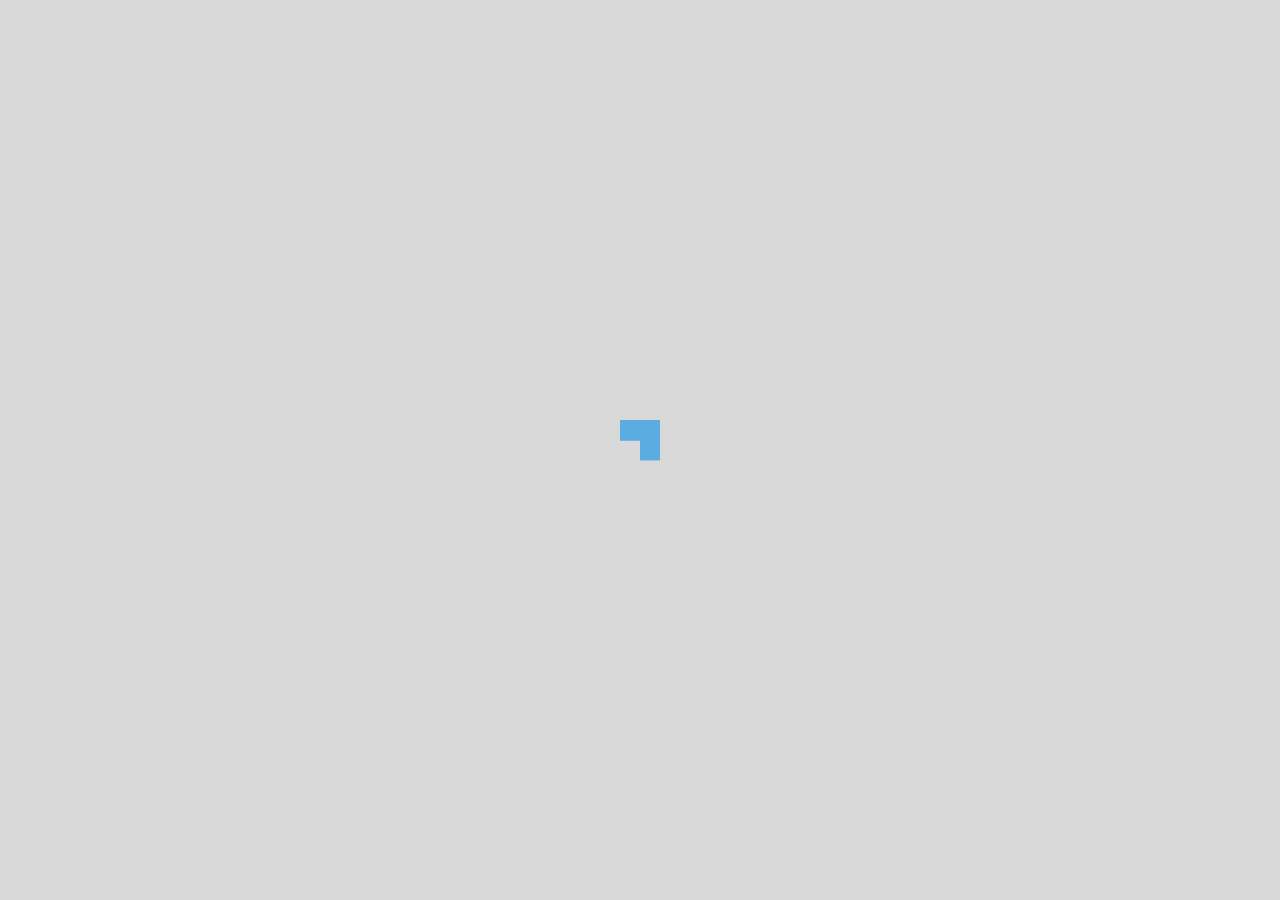
<file: index.html>
<!DOCTYPE html>
<html lang="en">
  <head>
    <meta charset="UTF-8">
    <meta name="viewport" content="width=device-width, initial-scale=1.0">
    <title>FPS5 Multiplayer Shooter</title>
    <style>
      @font-face {
        font-family: "Aperture";
        src: url(/fonts/Aperture.ttf);
      }
      @keyframes active-animation {
        50% {
          box-shadow: inset 0 0 40px rgba(255, 255, 255, 0.4);
        }
      }
      @keyframes flicker {
        0% {
          opacity: 1;
        }
        10% {
          opacity: 0;
        }
        15% {
          opacity: 1;
        }
        40% {
          opacity: 0;
        }
        45% {
          opacity: 1;
        }
      }
      @keyframes reward {
        0% {
          color: #2fd600;
        }
        100% {
          color: #2b78aa;
        }
      }
      html, body {
        margin: 0 !important;
        font-family: Arial, Helvetica, sans-serif;
        overflow: hidden !important;
      }
      .wrapper {
        position: absolute;
        width: 100%;
        height: 100%;
        margin: 0;
        background: #cdd3d8;
        border: 20px solid #d9d9d9;
        box-sizing: border-box;
        background-image: url(/images/menu/splatter.png);
        background-repeat: no-repeat;
        background-position: center;
        background-size: 70%;
      }
      body.auto-resize {
        background: #d9d9d9;
      }
      body.auto-resize > .wrapper {
        position: fixed;
        width: 1280px;
        height: 720px;
        left: 50%;
        top: 50%;
        margin-left: -640px;
        margin-top: -360px;
      }
      .header {
        position: relative;
        width: 500px;
        left: 50%;
        margin-left: -250px;
        margin-top: 50px;
      }
      .subheader {
        font-family: "Aperture", monospace, Arial;
        font-size: 30px;
        color: #5aace1;
        text-align: center;
        margin: 0;
        margin-top: 10px;
        text-shadow: 0 2px 3px rgba(0, 0, 0, 0.2);
      }
      .buttons-wrapper {
        position: absolute;
        width: 180px;
        left: 50%;
        margin-left: -90px;
        bottom: 50px;
      }
      .buttons-wrapper button.button {
        position: relative;
        width: 100%;
        background: #cdd3d8;
        padding: 6px;
        font-size: 16px;
        border: 2px solid #ddd;
        box-shadow: 0 2px 20px rgba(255, 255, 255, .2);
        box-sizing: border-box;
        color: #5aace1;
        margin-top: 20px;
      }
      .buttons-wrapper button.button::after {
        content: "";
        position: absolute;
        width: 100%;
        height: 12px;
        background: #5aace1;
        transform: perspective(50px) rotateX(-40deg) scale(.92);
        display: block;
        left: 0;
        top: 31px;
      }
      .buttons-wrapper button.button:hover {
        transform: scale(1.1);
      }
      .button.menu-button:focus, .buttons-wrapper button.button:focus {
        animation: active-animation .15s step-start;
        animation-iteration-count: 4;
      }
      img.sniper {
        position: relative;
        width: 350px;
        left: 50%;
        margin-left: -175px;
        margin-top: 25px;
      }
      .copyright {
        position: absolute;
        width: 100%;
        text-align: center;
        bottom: 15px;
        color: #5aace1;
      }
      a {
        color: #5aace1 !important;
      }
      .login-buttons {
        position: absolute;
        width: 100%;
        top: 0;
        left: 0;
        right: 0;
        padding: 30px;
        box-sizing: border-box;
      }
      .button.menu-button {
        display: block;
        width: 90px;
        height: 65px;
        background: #a7bbcc;
        border: none;
        border-radius: 0;
        border-bottom: 5px solid #6c9abf;
        color: #2b78aa;
        font-weight: bold;
        font-size: 15px;
      }
      .button.menu-button:hover {
        background: #9eb1c0;
      }
      .button.menu-button.signup-button {
        margin-top: 10px !important;
      }
      .button.menu-button.options-button {
        position: relative;
        width: 65px;
        float: right;
        top: 0;
        right: 0;
        background-image: url(/images/menu/options.png);
        background-size: 55%;
        background-position: center;
        background-repeat: no-repeat;
      }
      .loadout-wrapper {
        position: absolute;
        width: 250px;
        height: 200px;
        background: #a7bbcc;
        border-top: 5px solid #6c9abf;
        display: flex;
        flex-direction: column;
        align-items: center;
        justify-content: center;
        padding: 15px;
        padding-bottom: 0;
        box-sizing: border-box;
        bottom: 50px;
        left: 100px;
        transform-origin: bottom left;
      }
      .loadout-header {
        font-family: "Aperture";
        font-size: 26px;
        color: #2b78aa;
        text-align: center;
      }
      .loadout-header a {
        color: #000 !important;
      }
      .loadout-container {
        position: relative;
        width: 100%;
        height: 100%;
        display: flex;
        flex-wrap: wrap;
        flex-direction: column;
      }
      .loadout-container .loadout-item {
        background: #cdd3d8;
        box-sizing: border-box;
        margin: 10px;
        background-position: center;
        background-repeat: no-repeat;
      }
      .loadout-container .loadout-character {
        flex-basis: calc(100% - 20px);
        background-image: url(/images/characters/Raven.png);
        background-size: auto 90%;
      }
      .loadout-container .loadout-primary-weapon {
        flex-basis: calc(50% - 20px);
        background-image: url(/images/weapons/AK-74.png);
        background-size: auto 70%;
      }
      .loadout-container .loadout-secondary-weapon {
        flex-basis: calc(50% - 20px);
        background-image: url(/images/weapons/FN-502.png);
        background-size: auto 90%;
      }
      .loadout-container .loadout-secondary-weapon::after {
        content: "";
        position: absolute;
        width: 35px;
        height: 35px;
        display: inline-block;
        margin-left: 27px;
        margin-top: -46px;
        background-image: url(/images/menu/loadout.png);
        background-size: 100%;
        background-position: center;
        background-repeat: no-repeat;
      }
      .loadout-container .loadout-item-tag {
        position: relative;
        width: 60px;
        margin: 0 auto;
        background: #cdd3d8;
        font-family: "Aperture";
        font-size: 9px;
        color: #2b78aa;
        padding: 2px 0;
        border: 2px solid #a7bbcc;
        text-align: center;
        bottom: calc(-100% + 8px);
      }
      .loadout-container .loadout-primary-weapon .loadout-item-tag {
        top: -10px;
      }
      .points {
        position: absolute;
        margin-top: 220px;
        font-family: "Aperture";
        font-size: 22px;
        color: #2b78aa;
      }
      .profile-picture {
        width: 30px;
        background-color: #fff;
        border-radius: 100%;
        margin-bottom: -6px;
        box-shadow: 2px 0 0 #2b78aa;
      }
      .window {
        position: absolute;
        max-width: 600px;
        max-height: 400px;
        width: 100%;
        height: 100%;
        background: #fff;
        border: 8px solid #5aace1;
        border-top: none;
        left: 50%;
        top: 50%;
        margin-left: -300px;
        margin-top: -200px;
        z-index: 9999;
        overflow-y: scroll;
        scrollbar-width: thin !important;
        padding: 20px;
        box-sizing: border-box;
        box-shadow: 0 0 20px rgba(255, 255, 255, 0.1);
        display: none;
      }
      .window-header {
        font-size: 30px;
        font-family: "Aperture";
      }
      .window-close {
        float: right;
        cursor: pointer !important;
      }
      @media only screen and (max-width:600px) {
        .window {
          left: 0;
          margin-left: 0;
        }
      }
      @media only screen and (max-height:400px) {
        .window {
          top: 0;
          margin-top: 0;
        }
      }
      .lobby-list {
        position: relative;
        width: 100%;
      }
      .lobby {
        width: 100%;
        height: 60px;
        margin-bottom: 10px;
        background: #eee;
        box-sizing: border-box;
        padding: 10px;
        cursor: pointer !important;
        overflow-x: scroll;
        overflow-y: hidden;
        white-space: nowrap;
        scrollbar-width: thin;
      }
      .lobby:hover {
        background: #ddd;
      }
      .lobby:active {
        background: #aaa;
      }
      .lobby-map-preview {
        position: relative;
        width: 60px;
        height: 38px;
        background-color: #ccc;
        background-size: cover;
        float: left;
        margin-right: 20px;
      }
      .lobby-map-name {
        position: relative;
        width: 100%;
        top: 20px;
        color: #eee;
        text-align: center;
        font-family: "Aperture";
        font-size: 10px;
        text-shadow: 0 0 2px #000;
        white-space: nowrap;
        display: inline-block;
      }
      .lobby-name {
        font-size: 20px;
      }
      .lobby-info {
        font-size: 12px;
        color: #888;
      }
      .lobby-status {
        position: relative;
        width: 10px;
        height: 10px;
        float: right;
        margin: auto 0;
        border-radius: 100%;
        top: -24px;
      }
      .lobby-status.lobby-status-active {
        background: #00ff00;
      }
      .lobby-status.lobby-status-inactive {
        background: #ff0000;
      }
      .lobby-status.lobby-status-full {
        background: #ffd500;
      }
      .lobbies-description {
        color: #999;
        font-size: 14px;
        margin: 10px 0;
        border-left: 3px solid #ddd;
        padding-left: 10px;
      }
      .button.lobby-button {
        background: #ddd;
        border: none;
        box-shadow: 1px 1px 0 #333;
        color: #000;
        padding: 3px 10px;
      }
      .button.lobby-button:hover {
        background: #999;
      }
      .lobby-status-player-count {
        font-size: 10px;
        left: -20px;
        position: relative;
        color: #999;
        top: -5px;
      }
      .lobby-options-left-section {
        position: relative;
        width: 50%;
        height: 250px;
        float: left;
        overflow-y: scroll;
        scrollbar-width: thin;
        box-sizing: border-box;
        padding: 10px;
        padding-bottom: 100px;
        background: #eee;
        font-size: 14px;
      }
      .lobby-options-left-section .input, .lobby-options-left-section button, .lobby-options-left-section select {
        float: right;
        position: relative;
        background: #ddd;
        box-shadow: 1px 1px 0 #333;
        border: none;
        border-radius: 0 !important;
        color: #000 !important;
        padding: 3px 10px;
        outline: none !important;
        font-size: 12px;
      }
      .lobby-options-left-section input {
        float: right;
      }
      .lobby-options-left-section .lobby-options-edit_presets {
        float: none;
      }
      .lobby-options-left-section input[data-disabled], .lobby-options-left-section button[data-disabled], .lobby-options-left-section select[data-disabled] {
        background: #e5e5e5;
        color: #999 !important;
        box-shadow: 1px 1px 0 #999;
        pointer-events: none;
      }
      .lobby-options-left-section button:hover, .lobby-options-left-section select:hover {
        background: #bbb !important;
      }
      label[data-disabled] {
        color: #999;
      }
      .lobby-options-right-section {
        position: relative;
        width: 50%;
        height: 250px;
        float: right;
        box-sizing: border-box;
        padding: 0 10px;
      }
      .lobby-options-map-preview {
        position: relative;
        width: 100%;
        height: 100%;
        max-height: 120px;
        background-color: #ccc;
        background-image: url(/images/maps/Cargo_Port.png);
        background-size: cover;
      }
      .lobby-options-right-section p {
        margin: 0;
        margin-top: 10px;
        font-size: 14px;
      }
      .lobby-options-name {
        position: relative;
        width: 100%;
        box-sizing: border-box;
        padding: 4px 10px;
        border: 1px solid #333;
        border-radius: 0;
        font-size: 18px;
        outline: none !important;
      }
      .create-lobby-submit {
        width: 100%;
        padding: 10px;
        font-size: 16px;
        background: #5aace1;
        border: none;
        margin: 5px 0;
        color: #fff;
      }
      .create-lobby-submit:hover {
        background: #4e8cb6;
      }
      .create-lobby-submit:active {
        background: #3d6e8f;
      }
      .lobby-options-code_required {
        margin-top: 10px;
      }
      .lobby-options-code_required_text {
        font-size: 14px;
      }
      .lobby-options-left-section select {
        width: 120px;
      }
      .lobby-options-left-section .input.number-input {
        width: 30px;
      }
      .edit-presets-container {
        background: #ccc;
        padding: 10px;
        display: none;
      }
      .edit-presets-container select {
        width: 100px;
      }
      .notiflix-loading {
        background: rgba(0, 0, 0, .6) !important;
      }
      .notiflix-loading-icon {
        animation: flicker 1s step-end infinite;
      }
      .notiflix-report, notiflix-confirm {
        z-index: 10000 !important;
      }
      .notiflix-report-button, .notiflix-confirm-buttons a {
        color: #fff !important;
      }
      .notiflix-report-icon {
        width: 70px !important;
        height: 70px !important;
      }
      i.fa {
        pointer-events: none !important;
      }
      .gamepad-start-icon-button img, .gamepad-b-icon-button img {
        width: 30px;
        height: 30px;
        filter: brightness(10);
        position: absolute;
        margin-top: -4px;
      }
      .nx-loading-message {
        left: 0;
        top: 0;
        transition: left 1s ease-in, top 1s ease-in;
      }
      .loader-banner {
        position: absolute;
        top: 0;
        left: 0;
        bottom: 0;
        right: 0;
        width: 100%;
        height: 100%;
        margin: 0;
        background: #d9d9d9;
        z-index: 999999;
        display: flex;
        align-items: center;
        justify-content: center;
        transition: opacity .3s;
        pointer-events: none !important;
      }
      .loader {
        position: absolute;
        width: 40px;
        height: 60px;
      }
      .loader::before, .loader::after {
        content: "";
        position: absolute;
        inset: 0;
        background: #5aace1;
        clip-path: polygon(0 0,100% 0, 100% 67%,50% 67%,50% 34%,0 34%);
        animation: sp7 2s infinite;
      }
      .loader::after {
        --s: -1, -1;
      }
      @keyframes sp7 {
        0%, 10% { transform: scale(var(--s, 1)) translate(0,0) rotate(0deg) }
        33% { transform:scale(var(--s, 1)) translate(0,-20px) rotate(0deg) }
        66% { transform:scale(var(--s, 1)) translate(10px,-20px) rotate(-90deg) }
        90%, 100% { transform:scale(var(--s, 1)) translate(10px,-10px) rotate(-90deg) }
      }
    </style>
    <link rel="stylesheet" href="https://cdnjs.cloudflare.com/ajax/libs/font-awesome/4.7.0/css/font-awesome.min.css">
    <link rel="stylesheet" type="text/css" href="/css/responsive.css" id="responsive-stylesheet">
  </head>
  <body>
    <script src="https://parking-master.github.io/Parking-Master-2.0/notiflix/notiflix-3.2.8.min.js"></script>
    <script src="/js/user.js"></script>
    <div class="loader-banner">
      <div class="loader"></div>
    </div>
    <div class="window" data-gamepad-scrollable></div>
    <div class="wrapper">
      <img src="/images/menu/heading.png" class="header">
      <p class="subheader">MULTIPLAYER SHOOTER</p>
      <img class="sniper" src="/images/menu/sniper.png">
      <div class="login-buttons">
        <button class="button menu-button options-button" data-gamepad-index="2"></button>
        <button class="button menu-button login-button" onclick="location.href = '/login.html'" data-gamepad-index="0">LOG IN</button>
        <button class="button menu-button signup-button" onclick="location.href = '/signup.html'" data-gamepad-index="1">SIGN UP</button>
      </div>
      <div class="loadout-wrapper">
        <div class="loadout-header">YOUR LOADOUT</div>
        <div class="loadout-container">
          <div class="loadout-item loadout-character">
            <div class="loadout-item-tag">RAVEN</div>
          </div>
          <div class="loadout-item loadout-primary-weapon">
            <div class="loadout-item-tag">AK-74</div>
          </div>
          <div class="loadout-item loadout-secondary-weapon">
            <div class="loadout-item-tag">FN-502</div>
          </div>
        </div>
        <div class="points">0 PTS</div>
      </div>
      <div class="buttons-wrapper">
        <button class="button" id="lobby-button" data-gamepad-index="3">FIND LOBBY</button>
        <button class="button" id="preferences-button" data-gamepad-index="4">PREFERENCES</button>
        <button class="button" id="chat-button" data-gamepad-index="5">WORLD CHAT</button>
        <button class="button" id="forge-button" data-gamepad-index="6">FORGE</button>
        <button class="button" id="help-button" data-gamepad-index="7">HELP</button>
      </div>
      <div class="copyright"><span id="copyright-text">Copyright </span>&copy; 2026 <a href="https://github.com/Parking-Master">Parking-Master</a></div>
    </div>
    <script src="/js/GamepadMenuControls.js"></script>
    <script>
      gamepadMenuControls = new GamepadMenuControls("main");
      Notiflix.Loading.init({ svgColor: "#fff" });
      let modes = {
        "slayer": {
          mode: "slayer",
          scoreLimit: 25,
          timeLimit: 15,
          teamsEnabled: false,
          teamSize: null,
          playersNeeded: 2,
          respawnTime: 4,
          personalLoadoutsEnabled: true,
          presets: {
            loadout: ["AK-74", "FN-502"],
            armorAbility: null,
            grenades: { "mk2": 2, "plasma": 0 }
          },
          radarEnabled: true,
          vehiclesEnabled: true,
          mapWeaponsEnabled: true
        },
        "team_slayer_2v2": {
          mode: "team_slayer_2v2",
          scoreLimit: 50,
          timeLimit: 15,
          teamsEnabled: true,
          teamSize: 2,
          playersNeeded: 4,
          respawnTime: 4,
          personalLoadoutsEnabled: true,
          presets: {
            loadout: ["AK-74", "FN-502"],
            armorAbility: null,
            grenades: { "mk2": 2, "plasma": 0 }
          },
          radarEnabled: true,
          vehiclesEnabled: true,
          mapWeaponsEnabled: true
        },
        "team_slayer_4v4": {
          mode: "team_slayer_4v4",
          scoreLimit: 50,
          timeLimit: 15,
          teamsEnabled: true,
          teamSize: 4,
          playersNeeded: 8,
          respawnTime: 4,
          personalLoadoutsEnabled: true,
          presets: {
            loadout: ["AK-74", "FN-502"],
            armorAbility: null,
            grenades: { "mk2": 2, "plasma": 0 }
          },
          radarEnabled: true,
          vehiclesEnabled: true,
          mapWeaponsEnabled: true
        },
        "fiesta": {
          mode: "fiesta",
          scoreLimit: 25,
          timeLimit: 12,
          teamsEnabled: false,
          teamSize: null,
          playersNeeded: 2,
          respawnTime: 4,
          personalLoadoutsEnabled: false,
          presets: {
            loadout: ["random", "random"],
            armorAbility: null,
            grenades: { "mk2": 0, "plasma": 1 }
          },
          radarEnabled: true,
          vehiclesEnabled: true,
          mapWeaponsEnabled: false
        },
        "snipers": {
          mode: "snipers",
          scoreLimit: 15,
          timeLimit: 10,
          teamsEnabled: false,
          teamSize: null,
          playersNeeded: 2,
          respawnTime: 4,
          personalLoadoutsEnabled: false,
          presets: {
            loadout: ["HK-G28"],
            armorAbility: null,
            grenades: { "mk2": 0, "plasma": 0 }
          },
          radarEnabled: false,
          vehiclesEnabled: true,
          mapWeaponsEnabled: false
        }
      };
      let currentModeConfig = null;
      let currentLobbies = [];
      function openWindow(title, content) {
        document.querySelector(".window").innerHTML = `
        <div class="window-header">${title} <span class="window-close">&times;</span></div>
        ${content}
        `;
        document.querySelector(".window").style.display = "block";
        gamepadMenuControls.enableCursor();
      }
      function closeWindow(removeLoading = true) {
        document.querySelector(".window").style.display = "";
        if (removeLoading) Notiflix.Loading.remove();
        gamepadMenuControls.disableCursor();
      }
      function formatNumber(number) {
        return number.toString().replace(/\B(?=(\d{3})+(?!\d))/g,",");
      }
      function updateLoadout() {
        let character = user.data.character;
        let loadout = user.data.loadout;
        let points = user.data.points;
        document.querySelector(".loadout-character .loadout-item-tag").textContent = character;
        document.querySelector(".loadout-character").style.backgroundImage = `url(/images/characters/${character}.png)`;
        document.querySelector(".loadout-primary-weapon .loadout-item-tag").textContent = loadout[0];
        document.querySelector(".loadout-primary-weapon").style.backgroundImage = `url(/images/weapons/${loadout[0]}.png)`;
        document.querySelector(".loadout-secondary-weapon .loadout-item-tag").textContent = loadout[1];
        document.querySelector(".loadout-secondary-weapon").style.backgroundImage = `url(/images/weapons/${loadout[1]}.png)`;
        document.querySelector(".points").textContent = formatNumber(points) + " PTS";
      }
      updateLoadout();
      if (user.loggedIn) {
        document.querySelector(".login-button").textContent = "LOG OUT";
        document.querySelector(".login-button").onclick = null;
        document.querySelector(".login-button").onmousedown = function() {
          user.logout();
          this.innerHTML = "<i class='fa fa-check' style='font-size:30px'></i>";
          setTimeout(() => {
            this.textContent = "LOG IN";
            this.onclick = () => location.href = "/login.html";
            this.onmousedown = null;
            document.querySelector(".signup-button").style.display = "";
            document.querySelector(".loadout-header").innerHTML = "YOUR LOADOUT";
            updateLoadout();
          }, 700);
        };
        document.querySelector(".signup-button").style.display = "none";
        let displayUsername = user.data.username;
        if (displayUsername.length > 11) displayUsername = displayUsername = displayUsername.slice(0, 10) + "...";
        document.querySelector(".loadout-header").innerHTML = `<p style="margin:0!important" title="${user.data.username}"><img src="${user.data.profilePicture}" class="profile-picture"> ${displayUsername}</p><span style="font-size:14px">YOUR LOADOUT &bullet; <a href="/preferences.html">EDIT</a></span>`;
      }

      function createLobby(dialog = true, lobbyName, lobbyOptions) {
        if (dialog) {
          openWindow("Create new Lobby", `
          <div class="lobbies-description">Create a multiplayer lobby by choosing a map, mode, and custom presets. You can disable score/time limits to make them unlimited. <a href="">Need help?</a></div>
          <div class="lobby-options-left-section" data-gamepad-scrollable>
            <div class="lobby-options-container">
              <label for="map">Map</label>
              <select value="Cargo_Port" name="map" class="lobby-options-map" onchange="updateLobbyMapPreview(this.value)">
                <option value="Cargo_Port" selected>Cargo Port</option>
                <option value="Lihid">Lihid</option>
                <option value="Haven">Haven</option>
                <option value="Standoff">Standoff</option>
                <option value="Abandoned_City">Abandoned City</option>
                <option value="Vertex">Vertex</option>
                <option value="Apex">Apex</option>
              </select>
            </div>
            <br>
            <div class="lobby-options-container">
              <label for="mode">Mode</label>
              <select value="slayer" name="mode" class="lobby-options-mode" onchange="chooseMode(modes[this.value])">
                <option value="slayer" selected>Slayer</option>
                <option value="team_slayer_2v2">Team Slayer 2v2</option>
                <option value="team_slayer_4v4">Team Slayer 4v4</option>
                <option value="fiesta">Fiesta</option>
                <option value="snipers">Snipers</option>
              </select>
            </div>
            <br>
            <div class="lobby-options-container">
              <label for="scoreLimit">Score Limit</label>
              <input type="text" data-min="1" data-max="100" value="25" name="scoreLimit" class="input number-input lobby-options-scoreLimit" onchange="updateLobbyInputs(this)" oninput="updateLobbyInputs(this)"> <input type="checkbox" name="scoreEnabled" class="lobby-options-score_enabled" data-gamepad-numberkeys="1" checked>
            </div>
            <br>
            <div class="lobby-options-container">
              <label for="timeLimit">Time Limit (minutes)</label>
              <input type="text" data-min="1" data-max="60" value="15" name="timeLimit" class="input number-input lobby-options-timeLimit" onchange="updateLobbyInputs(this)" oninput="updateLobbyInputs(this)"> <input type="checkbox" name="timeEnabled" class="lobby-options-time_enabled" data-gamepad-numberkeys="1" checked>
            </div>
            <br>
            <div class="lobby-options-container">
              <label for="teamsEnabled">Team Game</label>
              <button name="teamsEnabled" data-enabled="0" class="lobby-options-teamsEnabled" onclick="toggleLobbyOption(this)"><i class="fa fa-retweet"></i> Disabled</button>
            </div>
            <br>
            <div class="lobby-options-container">
              <label for="teamSize">Team Size</label>
              <input type="text" data-min="1" data-max="8" value="1" name="teamSize" class="input number-input lobby-options-teamSize" data-disabled="1" onchange="updateLobbyInputs(this)" oninput="updateLobbyInputs(this)" data-gamepad-numberkeys="1">
            </div>
            <br>
            <div class="lobby-options-container">
              <label for="playersNeeded">Players Needed to Start</label>
              <input type="text" data-min="1" data-max="16" value="2" name="playersNeeded" class="input number-input lobby-options-playersNeeded" onchange="updateLobbyInputs(this)" oninput="updateLobbyInputs(this)" data-override-teams="0" data-gamepad-numberkeys="1">
            </div>
            <br>
            <div class="lobby-options-container">
              <label for="respawnTime">Respawn Time (seconds)</label>
              <input type="text" data-min="0" data-max="60" value="4" name="respawnTime" class="input number-input lobby-options-respawnTime" onchange="updateLobbyInputs(this)" oninput="updateLobbyInputs(this)" data-override-teams="0" data-gamepad-numberkeys="1">
            </div>
            <br>
            <div class="lobby-options-container">
              <label for="personalLoadoutsEnabled">Personal Loadouts</label>
              <button name="personalLoadoutsEnabled" data-enabled="1" class="lobby-options-personalLoadoutsEnabled" onclick="toggleLobbyOption(this)"><i class="fa fa-retweet"></i> Enabled</button>
            </div>
            <br>
            <div class="lobby-options-container">
              <button class="lobby-options-edit_presets" name="editPresets" data-disabled="1">Edit Custom Loadouts <i class="fa fa-chevron-right"></i></button>
              <br>
              <div class="edit-presets-container">
                <div class="lobby-options-container">
                  <label for="primary-weapon">Primary Weapon</label>
                  <select value="AK-74" name="primary-weapon" class="lobby-options-presets-primary_weapon" onchange="updateLobbyConfig()">
                    <option value="random">Random</option>
                    <option value="AK-74" selected>AK-74 Assault Rifle</option>
                    <option value="Ace-35r">Ace-35r Battle Rifle</option>
                    <option value="AR-15">AR-15 Precision Rifle</option>
                    <option value="SCAR-H">SCAR-H SMG</option>
                    <option value="30-SST">30-SST SMG</option>
                    <option value="Machine-Gun">Machine Gun</option>
                    <option value="FN-502">FN-502 Pistol</option>
                    <option value="XD-Mod-2">XD Mod.2 Compact Pistol</option>
                    <option value="Desert-Eagle">Desert Eagle .50AE Pistol</option>
                    <option value="Phone-Gun">Cell Phone Gun</option>
                    <option value="HK-G28">HK-G28 Sniper Rifle</option>
                    <option value="Ruger-RPR">Ruger-RPR Sniper Rifle</option>
                    <option value="Remington-870">Remington 870 Shotgun</option>
                    <option value="M319-Grenade-Launcher">M319 Grenade Launcher</option>
                    <option value="Grenade-Launcher">Revolving Grenade Launcher</option>
                    <option value="Rocket-Launcher">SPNKR Rocket Launcher</option>
                    <option value="MLRS">MLRS Rocket Cannon</option>
                  </select>
                </div>
                <br>
                <div class="lobby-options-container">
                  <label for="secondary-weapon">Secondary Weapon</label>
                  <select value="FN-502" name="secondary-weapon" class="lobby-options-presets-secondary_weapon" onchange="updateLobbyConfig()">
                    <option value="none">None</option>
                    <option value="random">Random</option>
                    <option value="AK-74">AK-74 Assault Rifle</option>
                    <option value="Ace-35r">Ace-35r Battle Rifle</option>
                    <option value="AR-15">AR-15 Precision Rifle</option>
                    <option value="SCAR-H">SCAR-H SMG</option>
                    <option value="30-SST">30-SST SMG</option>
                    <option value="Machine-Gun">Machine Gun</option>
                    <option value="FN-502" selected>FN-502 Pistol</option>
                    <option value="XD-Mod-2">XD Mod.2 Compact Pistol</option>
                    <option value="Desert-Eagle">Desert Eagle .50AE Pistol</option>
                    <option value="Phone-Gun">Cell Phone Gun</option>
                    <option value="HK-G28">HK-G28 Sniper Rifle</option>
                    <option value="Ruger-RPR">Ruger-RPR Sniper Rifle</option>
                    <option value="Remington-870">Remington 870 Shotgun</option>
                    <option value="M319-Grenade-Launcher">M319 Grenade Launcher</option>
                    <option value="Grenade-Launcher">Revolving Grenade Launcher</option>
                    <option value="Rocket-Launcher">SPNKR Rocket Launcher</option>
                    <option value="MLRS">MLRS Rocket Cannon</option>
                  </select>
                </div>
                <br>
                <div class="lobby-options-container">
                  <label for="secondary-weapon">Armor Ability</label>
                  <select value="none" name="armor-ability" class="lobby-options-presets-armor_ability" onchange="updateLobbyConfig()">
                    <option value="none" selected>None</option>
                    <option value="jet-pack">Jet pack</option>
                    <option value="thruster-pack">Thruster pack</option>
                    <option value="active-camo">Active Camo</option>
                  </select>
                </div>
                <br>
                <div class="lobby-options-container">
                  <label for="grenades-mk2">Grenades (Frag)</label>
                  <input type="text" data-min="0" data-max="4" value="2" name="grenades-mk2" class="input number-input lobby-options-presets-grenades_mk2" onchange="updateLobbyInputs(this)" oninput="updateLobbyInputs(this)" data-gamepad-numberkeys="1">
                </div>
                <br>
                <div class="lobby-options-container">
                  <label for="grenades-plasma">Grenades (Plasma)</label>
                  <input type="text" data-min="0" data-max="4" value="0" name="grenades-plasma" class="input number-input lobby-options-presets-grenades_plasma" onchange="updateLobbyInputs(this)" oninput="updateLobbyInputs(this)" data-gamepad-numberkeys="1">
                </div>
              </div>
            </div>
            <br>
            <div class="lobby-options-container">
              <label for="radarEnabled">Radar</label>
              <button name="radarEnabled" data-enabled="1" class="lobby-options-radarEnabled" onclick="toggleLobbyOption(this)"><i class="fa fa-retweet"></i> Enabled</button>
            </div>
            <br>
            <div class="lobby-options-container">
              <label for="vehiclesEnabled">Vehicles</label>
              <button name="vehiclesEnabled" data-enabled="1" class="lobby-options-vehiclesEnabled" onclick="toggleLobbyOption(this)"><i class="fa fa-retweet"></i> Enabled</button>
            </div>
            <br>
            <div class="lobby-options-container">
              <label for="mapWeaponsEnabled">Map Weapons</label>
              <button name="mapWeaponsEnabled" data-enabled="1" class="lobby-options-mapWeaponsEnabled" onclick="toggleLobbyOption(this)"><i class="fa fa-retweet"></i> Enabled</button>
            </div>
          </div>
          <div class="lobby-options-right-section">
            <div class="lobby-options-map-preview"></div>
            <p>Lobby name (2-20 characters)</p>
            <input type="text" class="lobby-options-name">
            <br>
            <input type="checkbox" name="code-required" class="lobby-options-code_required">
            <label for="code-required" class="lobby-options-code_required_text">Players need a code to join</label>
            <button class="create-lobby-submit">Create Lobby</button>
          </div>
          `);
          chooseMode(modes["slayer"]);
        } else {
          lobbyName = lobbyName.trim();
          if (lobbyName.length >= 2 && lobbyName.length <= 20) {
            Notiflix.Block.circle(".window");
            user.createLobby(lobbyName, lobbyOptions, function() {
              if (lobbyOptions.code) {
                Notiflix.Report.success("Your lobby has been created!", "Your lobby is hidden from other players. In order to join, players need to click 'Enter Code' in the lobby dropdown and enter this code: " + lobbyOptions.code, "Got it", function() {
                  location.href = "/src.html?code=" + lobbyOptions.code;
                }, { borderRadius: 0 });
              } else {
                findLobby(lobbyName);
                Notiflix.Report.success("Your lobby has been created!", "Anybody can see your lobby and join it. It is recommended to wait in your lobby so that others are more interested in joining.", "Got it", { borderRadius: 0 });
              }
            }, function() {
              Notiflix.Block.remove(".window");
              Notiflix.Report.failure("Error creating lobby", "A lobby with that name already exists. Please choose another name.", "Close", { borderRadius: 0 });
            });
          } else {
            document.querySelector(".lobby-options-right-section p").style.color = "#ff0000";
          }
        }
      }
      function enterCode() {
        Notiflix.Confirm.prompt("Enter Code", "Enter the 6-digit code for the lobby you want to join:", "", "Join", "Cancel", function(code) {
          let foundLobby = false;
          for (let i = 0; i < currentLobbies.length; i++) {
            let lobby = currentLobbies[i];
            if (lobby.code == code) {
              foundLobby = true;
              closeWindow(false);
              Notiflix.Loading.change("Joining lobby...");
              location.href = "/src.html?code=" + lobby.code;
              return;
            }
          }
          if (!foundLobby) Notiflix.Report.failure("Error finding lobby", "We couldn't find a lobby with that code. Check if you typed it right and try again.", "Close", { borderRadius: 0 });
        }, () => {}, {
          borderRadius: 0,
          okButtonBackground: "#5aace1",
          titleColor: "#5aace1",
          zindex: 10000
        });
        document.querySelector("#NXConfirmValidationInput").placeholder = "000000";
      }

      function chooseMode(modeConfig) {
        for (option in modeConfig) {
          if (option == "presets") {
            if (!modeConfig.personalLoadoutsEnabled) {
              for (presetOption in modeConfig.presets) {
                let value = modeConfig.presets[presetOption];
                if (presetOption == "loadout") {
                  document.querySelector(".lobby-options-presets-primary_weapon").value = value[0];
                  document.querySelector(".lobby-options-presets-secondary_weapon").value = (typeof value[1] === "undefined" || value[1] == null) ? "none" : value[1];
                } else if (presetOption == "armorAbility") {
                  if (value == null) value = "none";
                  document.querySelector(".lobby-options-presets-armor_ability").value = value;
                } else if (presetOption == "grenades") {
                  document.querySelector(".lobby-options-presets-grenades_mk2").value = value["mk2"];
                  document.querySelector(".lobby-options-presets-grenades_plasma").value = value["plasma"];
                }
              }
            }
            continue;
          }
          if (option == "personalLoadoutsEnabled") {
            if (modeConfig[option]) {
              document.querySelector(".lobby-options-edit_presets").dataset.disabled = "1";
              if (document.querySelector(".edit-presets-container").style.display == "block") document.querySelector(".edit-presets-container").style.display = "";
            } else {
              document.querySelector(".lobby-options-edit_presets").removeAttribute("data-disabled");
            }
          }
          let element = document.querySelector(".lobby-options-" + option);
          if (typeof element.dataset.enabled === "undefined") {
            if (modeConfig[option] == null) {
              disableLobbyOption(option, false);
            } else {
              enableLobbyOption(option, false);
              element.value = modeConfig[option];
            }
          } else {
            let enabled = modeConfig[option] ? "1" : "0";
            element.dataset.enabled = enabled;
            if (enabled == "1") {
              element.innerHTML = '<i class="fa fa-retweet"></i> Enabled';
            } else {
              element.innerHTML = '<i class="fa fa-retweet"></i> Disabled';
            }
          }
        }
        currentModeConfig = modeConfig;
      }
      let threeLetterMonthNames = ["Jan","Feb","Mar","Apr","May","Jun","Jul","Aug","Sep","Oct","Nov","Dec"];
      function findLobby(lobbyName = null) {
        Notiflix.Loading.circle();
        Notiflix.Loading.change("Fetching latest server data...");
        user.getLobbies(function(lobbies) {
          currentLobbies = lobbies;
          lobbies = lobbies.reverse();
          openWindow("Lobbies", `
          <button class="button lobby-button lobby-create-button"><i class="fa fa-plus"></i> Create Lobby</button>
          <button class="button lobby-button lobby-enter-code-button"><i class="fa fa-unlock"></i> Enter Code</button>
          <hr>
          <div class="lobbies-description">A lobby is a game with custom presets created by other people. Lobbies marked red currently have no players in them. Lobbies marked green already have at least one player. The game will start when the required amount of players join that lobby.</div>
          <div class="lobby-list"></div>
          `);
          for (let i = 0; i < lobbies.length; i++) {
            let lobby = lobbies[i];
            if (lobby.code) continue;
            let lobbyCreationDate = new Date(lobby.creationDate);
            let lobbyCreatedAt = threeLetterMonthNames[lobbyCreationDate.toISOString().split("-")[1] - 1] + " " + lobbyCreationDate.toISOString().split("-")[2].split("T")[0] + " " + lobbyCreationDate.toISOString().split("-")[0] + " " + lobbyCreationDate.toLocaleTimeString([], { hour: "numeric", minute: "2-digit" });
            let scoreLimit = lobby.timeLimit;
            let timeLimit = lobby.timeLimit;
            if (scoreLimit == null) scoreLimit = "∞";
            if (timeLimit == null) timeLimit = "∞";
            document.querySelector(".lobby-list").innerHTML += `
            <div class="lobby" onclick="location.href = '/src.html?lobby=${lobby.name}'" ${(lobbyName && lobbyName == lobby.name) ? 'style="outline: 3px solid #5aace1"' : ""}>
              <div class="lobby-map-preview" style="background-image: url(/images/map-previews/${lobby.map}.png)"><span class="lobby-map-name">${lobby.map.replace(/_/g, " ")}</span></div>
              <div class="lobby-name">${lobby.name.trim()}</div>
              <div class="lobby-info">${lobbyCreatedAt} &bullet; Mode: <b>${lobby.mode.toUpperCase()}</b> &bullet; Score limit: <b>${scoreLimit}</b> &bullet; Time: <b>${timeLimit}</b> minutes</div>
              <div class="lobby-status lobby-status-${lobby.playersActive < 1 ? "inactive" : lobby.playersActive >= lobby.playersNeeded ? "full" : "active"}"><span class="lobby-status-player-count">${Math.min(lobby.playersActive, lobby.playersNeeded)}/${lobby.playersNeeded}</span></div>
            </div>
            `;
          }
        });
      }
      function enableLobbyOption(option, updateConfig = true) {
        let element = document.querySelector(".lobby-options-" + option);
        element.removeAttribute("data-disabled");
        element.parentElement.querySelector("label").removeAttribute("data-disabled");
        if (element.parentElement.querySelector("input[type='checkbox']")) element.parentElement.querySelector("input[type='checkbox']").checked = true;
        element.value = element.dataset.defaultValue;
        if (updateConfig) updateLobbyConfig();
      }
      function disableLobbyOption(option, updateConfig = true) {
        let element = document.querySelector(".lobby-options-" + option);
        element.dataset.disabled = "1";
        element.parentElement.querySelector("label").dataset.disabled = "1";
        if (element.parentElement.querySelector("input[type='checkbox']")) element.parentElement.querySelector("input[type='checkbox']").checked = false;
        if (!isNaN(element.value)) element.dataset.defaultValue = element.value;
        element.value = "None";
        if (updateConfig) updateLobbyConfig();
      }
      function toggleLobbyOption(element) {
        let enabled = element.dataset.enabled == "0" ? "1" : "0";
        element.dataset.enabled = enabled;
        if (enabled == "1") {
          element.innerHTML = '<i class="fa fa-retweet"></i> Enabled';
          if (element.className == "lobby-options-teamsEnabled") enableLobbyOption("teamSize", false), updateLobbyInputs();
        } else {
          element.innerHTML = '<i class="fa fa-retweet"></i> Disabled';
          if (element.className == "lobby-options-teamsEnabled") disableLobbyOption("teamSize", false);
        }
        updateLobbyConfig();
      }
      function updateLobbyConfig() {
        let modeConfig = {
          mode: currentModeConfig.mode,
          scoreLimit: document.querySelector(".lobby-options-scoreLimit").dataset.disabled == "1" ? null : document.querySelector(".lobby-options-scoreLimit").value - 0,
          timeLimit: document.querySelector(".lobby-options-timeLimit").dataset.disabled == "1" ? null : document.querySelector(".lobby-options-timeLimit").value - 0,
          teamsEnabled: document.querySelector(".lobby-options-teamsEnabled").dataset.enabled == "1",
          teamSize: document.querySelector(".lobby-options-teamsEnabled").dataset.enabled == "1" ? document.querySelector(".lobby-options-teamSize").value - 0 : null,
          playersNeeded: document.querySelector(".lobby-options-playersNeeded").value - 0,
          respawnTime: document.querySelector(".lobby-options-respawnTime").value - 0,
          personalLoadoutsEnabled: document.querySelector(".lobby-options-personalLoadoutsEnabled").dataset.enabled == "1",
          presets: {
            loadout: [document.querySelector(".lobby-options-presets-primary_weapon").value],
            armorAbility: document.querySelector(".lobby-options-presets-armor_ability").value == "none" ? null : document.querySelector(".lobby-options-presets-armor_ability").value,
            grenades: { "mk2": document.querySelector(".lobby-options-presets-grenades_mk2").value - 0, "plasma": document.querySelector(".lobby-options-presets-grenades_plasma").value - 0 }
          },
          radarEnabled: document.querySelector(".lobby-options-radarEnabled").dataset.enabled == "1",
          vehiclesEnabled: document.querySelector(".lobby-options-vehiclesEnabled").dataset.enabled == "1",
          mapWeaponsEnabled: document.querySelector(".lobby-options-mapWeaponsEnabled").dataset.enabled == "1"
        };
        if (document.querySelector(".lobby-options-presets-secondary_weapon").value != "none") modeConfig.presets.loadout[1] = document.querySelector(".lobby-options-presets-secondary_weapon").value;
        chooseMode(modeConfig);
      }
      function updateLobbyMapPreview(map) {
        document.querySelector(".lobby-options-map-preview").style.backgroundImage = "url(/images/maps/" + map + ".png)";
      }
      function updateLobbyInputs(element = null) {
        document.querySelectorAll(".number-input").forEach(input => {
          if (!input.value) {
            setTimeout(function() {
              if (!input.value) input.value = input.dataset.min;
            }, 2000);
          } else {
            if (input.value != "None") input.value = Math.max(Math.min(input.value.replace(/[^0-9\s!?]/g, "") - 0, input.dataset.max - 0), input.dataset.min - 0);
          }
        });
        if (element.className.includes("lobby-options-playersNeeded")) {
          if (document.querySelector(".lobby-options-teamsEnabled").dataset.enabled == "1") {
            element.dataset.overrideTeams = "1";
          } else {
            element.dataset.overrideTeams = "0";
          }
        }
        if (document.querySelector(".lobby-options-playersNeeded").dataset.overrideTeams != "1" && document.querySelector(".lobby-options-teamsEnabled").dataset.enabled == "1") document.querySelector(".lobby-options-playersNeeded").value = (document.querySelector(".lobby-options-teamSize").value - 0) * 2;
        updateLobbyConfig();
      }

      document.addEventListener("click", function(event) {
        if (event.target.id == "lobby-button") {
          findLobby();
        } else if (event.target.id == "preferences-button") {
          location.href = "/preferences.html";
        } else if (event.target.id == "chat-button") {
          location.href = "/chat.html";
        } else if (event.target.className.includes("lobby-create-button")) {
          createLobby();
        } else if (event.target.className.includes("lobby-enter-code-button")) {
          enterCode();
        } else if (event.target.className.includes("window-close")) {
          closeWindow();
        } else if (event.target.className.includes("lobby-options-score_enabled")) {
          if (event.target.checked) {
            enableLobbyOption("scoreLimit");
          } else {
            disableLobbyOption("scoreLimit");
          }
        } else if (event.target.className.includes("lobby-options-time_enabled")) {
          if (event.target.checked) {
            enableLobbyOption("timeLimit");
          } else {
            disableLobbyOption("timeLimit");
          }
        } else if (event.target.className.includes("lobby-options-edit_presets")) {
          if (document.querySelector(".edit-presets-container").style.display == "block") {
            document.querySelector(".edit-presets-container").style.display = "";
          } else {
            document.querySelector(".edit-presets-container").style.display = "block";
          }
        } else if (event.target.className.includes("create-lobby-submit")) {
          currentModeConfig.map = document.querySelector(".lobby-options-map").value;
          if (document.querySelector(".lobby-options-code_required").checked) {
            let code = Math.floor(100000 + Math.random() * 900000);
            currentModeConfig.code = code;
          }
          createLobby(false, document.querySelector(".lobby-options-name").value, currentModeConfig);
        }
      });

      let responsiveDisabled = false;
      function onWindowResize() {
        if (window.innerWidth > 1920 && window.innerHeight > 1080) {
          if (!responsiveDisabled) {
            responsiveDisabled = true;
            document.querySelector("#responsive-stylesheet").setAttribute("disabled", "disabled");
            document.querySelector("body").classList.add("auto-resize");
          }
          let averageScale = window.innerHeight / 720;
          let minWidth = 1280 * averageScale;
          if (window.innerWidth < minWidth) {
            let wrapperScale = (window.innerWidth / 1280);
            document.querySelector(".wrapper").style.transform = `scale(${wrapperScale})`;
            if (document.querySelector(".swal-modal")) {
              document.querySelector(".swal-modal").style.scale = wrapperScale * 1.5;
            }
          } else {
            let wrapperScale = (window.innerHeight / 720);
            document.querySelector(".wrapper").style.transform = `scale(${wrapperScale})`;
            if (document.querySelector(".swal-modal")) {
              document.querySelector(".swal-modal").style.scale = wrapperScale * 1.5;
            }
          }
        } else {
          if (responsiveDisabled) {
            responsiveDisabled = false;
            document.querySelector("#responsive-stylesheet").removeAttribute("disabled");
            document.querySelector("body").classList.remove("auto-resize");
            document.querySelector(".wrapper").style.transform = "";
            document.querySelector(".swal-modal").style.scale = "";
          }
        }
      }
      window.addEventListener("resize", onWindowResize);
      onWindowResize();
      let startTime = Date.now();
      window.addEventListener("load", function() {
        function checkTime() {
          if (Date.now() - startTime > 2000) {
            let loader = document.querySelector(".loader-banner");
            loader.style.opacity = "0";
            setTimeout(() => loader.remove(), 500);
            let rewardedPoints = new URLSearchParams(location.search).get("pts");
            if (rewardedPoints) {
              let won = new URLSearchParams(location.search).get("w") == "1";
              user.set("gamesPlayed", user.data.gamesPlayed + 1);
              if (won) user.set("gamesWon", user.data.gamesWon + 1);
              let pointsElement = document.querySelector(".points");
              window.history.replaceState({}, document.title, "/");
              pointsElement.textContent = formatNumber(user.data.points - rewardedPoints) + " PTS";
              Notiflix.Loading.pulse("+ " + rewardedPoints + " points");
              let loadingMessageElement = document.querySelector(".nx-loading-message");
              document.querySelector(".notiflix-loading-icon").style.display = "none";
              loadingMessageElement.style.fontSize = "30px";
              let targetPosition = pointsElement.getBoundingClientRect();
              let currentPosition = { left: window.innerWidth / 2, top: window.innerHeight / 2 };
              let moveAmount = { left: targetPosition.left - currentPosition.left, top: targetPosition.top - currentPosition.top };
              setTimeout(function() {
                loadingMessageElement.style.left = moveAmount.left + "px";
                loadingMessageElement.style.top = moveAmount.top + "px";
                setTimeout(function() {
                  Notiflix.Loading.remove();
                  pointsElement.textContent = formatNumber(user.data.points) + " PTS";
                  pointsElement.style.animation = "reward 1s step-end";
                }, 600);
              }, 2000);
            }
          } else {
            requestAnimationFrame(checkTime);
          }
        }
        checkTime();
      });
    </script>
  </body>
</html>
</file>
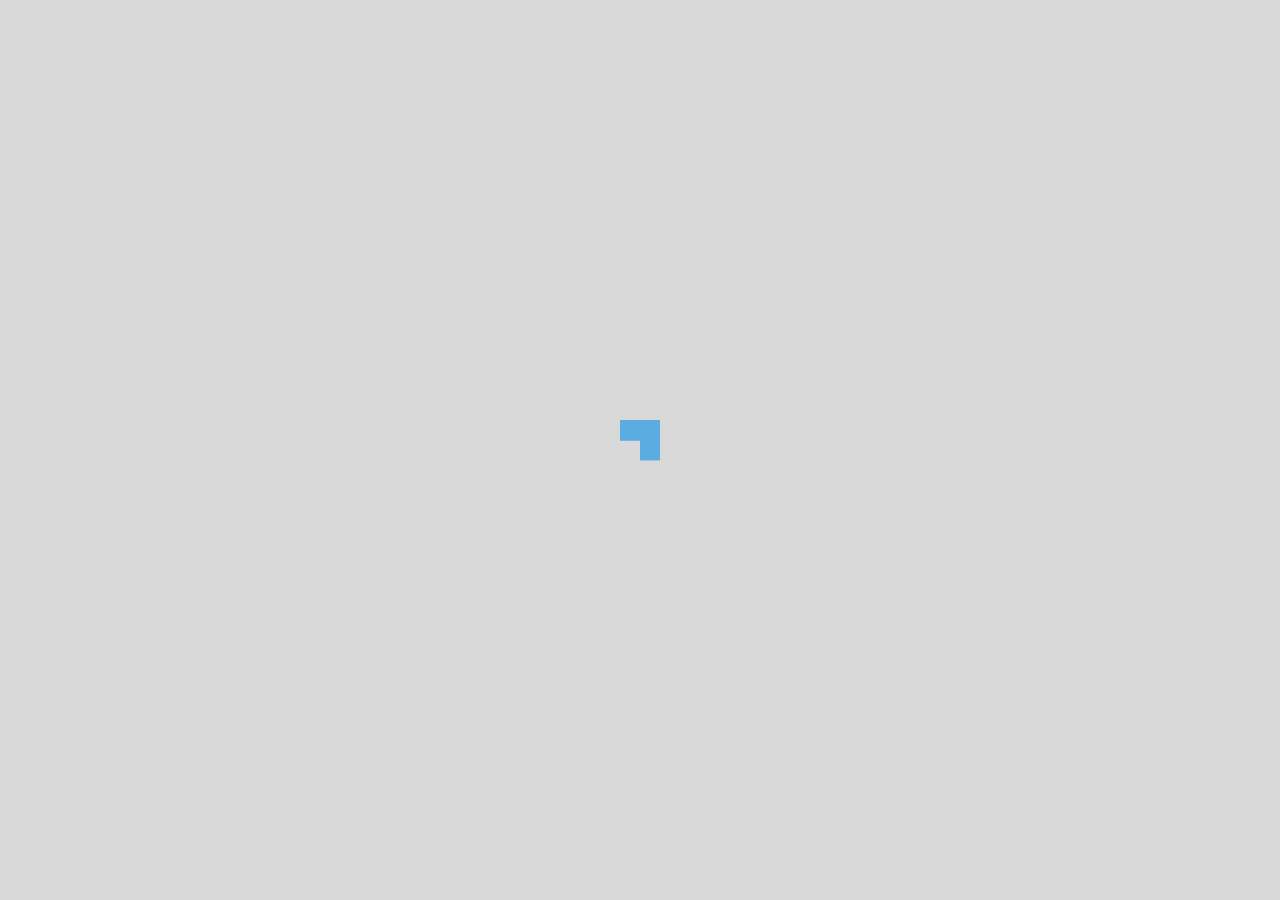
<file: users/index.html>
<!DOCTYPE html>
<html lang="en">
  <head>
    <meta charset="UTF-8">
    <meta name="viewport" content="width=device-width, initial-scale=1.0">
    <title>Players | FPS5</title>
    <style>
      @font-face {
        font-family: "Aperture";
        src: url(/fonts/Aperture.ttf);
      }
      html, body {
        margin: 0 !important;
        font-family: "Aperture";
        overflow: hidden !important;
      }
      .wrapper {
        position: absolute;
        width: 100%;
        height: 100%;
        margin: 0;
        background: #cdd3d8;
        border: 20px solid #d9d9d9;
        box-sizing: border-box;
        background-image: url(/images/menu/splatter.png);
        background-repeat: no-repeat;
        background-position: center;
        background-size: 70%;
        overflow: hidden;
      }
      .users-wrapper {
        position: relative;
        width: 100%;
        height: 100%;
        margin: 0;
        box-sizing: border-box;
        overflow: hidden;
      }
      .users-container {
        position: relative;
        max-width: 700px;
        height: 100%;
        padding-top: 40px;
        font-family: "Aperture";
        overflow-y: scroll;
        overflow-x: hidden;
        -ms-overflow-style: none;
        scrollbar-width: none;
      }
      .users-container::-webkit-scrollbar { 
        display: none;
      }
      .user-container {
        position: relative;
        width: 100%;
        max-width: 600px;
        left: 100px;
        display: flex;
        border-left: 1px solid #fff;
        color: #fff;
        margin-bottom: 10px;
        cursor: pointer !important;
        box-shadow: -10px 0 2px rgba(255, 255, 255, .1);
        background: rgba(255, 255, 255, .1);
      }
      .user-container::before {
        content: "";
        position: relative;
        width: 100px;
        height: 1px;
        background: #bbb;
        left: -101px;
        top: 14px;
      }
      .user-container:last-child {
        margin-bottom: 150px;
      }
      .users-container-header .user-profile-picture {
        background: none !important;
      }
      .user-container * {
        flex: 1;
        line-height: 30px;
        font-size: 16px;
        text-align: center;
      }
      .users-container-header * {
        font-size: 10px !important;
      }
      .user-profile-picture {
        position: relative;
        width: 20px;
        height: 20px;
        background-size: 100%;
        background-position: center;
        background-repeat: no-repeat;
        background-color: #fff;
        border-radius: 100%;
        flex-grow: 0;
        flex-basis: 20px;
        margin-left: -70px;
        top: 5px;
      }
      .user-username {
        position: relative;
        max-width: 200px;
        text-overflow: ellipsis;
        overflow: hidden;
        flex: 2;
      }
      .user-container:hover {
        background: rgba(255, 255, 255, .2);
      }
      .header {
        color: #2b78aa;
        font-family: "Aperture";
        font-size: 36px;
        margin-left: 100px;
        margin-top: 40px;
      }
      @media only screen and (max-width:760px) {
        .user-container {
          left: 50px;
        }
        .user-container::before {
          width: 50px;
          left: -51px;
        }
        .user-profile-picture {
          margin-left: -20px;
        }
      }
      .loader-banner {
        position: absolute;
        top: 0;
        left: 0;
        bottom: 0;
        right: 0;
        width: 100%;
        height: 100%;
        margin: 0;
        background: #d9d9d9;
        z-index: 999999;
        display: flex;
        align-items: center;
        justify-content: center;
        transition: opacity .3s;
        pointer-events: none !important;
      }
      .loader {
        position: absolute;
        width: 40px;
        height: 60px;
      }
      .loader::before, .loader::after {
        content: "";
        position: absolute;
        inset: 0;
        background: #5aace1;
        clip-path: polygon(0 0,100% 0, 100% 67%,50% 67%,50% 34%,0 34%);
        animation: sp7 2s infinite;
      }
      .loader::after {
        --s: -1, -1;
      }
      @keyframes sp7 {
        0%, 10% { transform: scale(var(--s, 1)) translate(0,0) rotate(0deg) }
        33% { transform:scale(var(--s, 1)) translate(0,-20px) rotate(0deg) }
        66% { transform:scale(var(--s, 1)) translate(10px,-20px) rotate(-90deg) }
        90%, 100% { transform:scale(var(--s, 1)) translate(10px,-10px) rotate(-90deg) }
      }
      .profile-main-wrapper {
        position: relative;
        width: 100%;
        height: 100%;
        align-content: center;
        overflow-y: scroll;
      }
      .profile-wrapper {
        position: relative;
        width: 100%;
        max-width: 700px;
        height: 100%;
        max-height: 500px;
        min-height: 400px;
        margin: 0 auto;
      }
      .profile-container-wrapper {
        position: relative;
        width: 100%;
        height: 50%;
        display: flex;
        box-sizing: border-box;
      }
      .profile-container {
        outline: 1px solid rgba(255, 255, 255, .3);
      }
      .profile-profile-picture {
        position: relative;
        width: 200px;
        height: 200px;
        background-size: 100%;
        background-position: center;
        background-repeat: no-repeat;
        background-color: rgba(255, 255, 255, .5);
        border-radius: 100%;
        margin: 0 auto;
      }
      .profile-container {
        position: relative;
        box-sizing: border-box;
        height: 100%;
      }
      .profile-container-1 {
        flex: 1;
        align-content: center;
      }
      .profile-container-2 {
        flex: 2;
        display: flex;
        flex-wrap: wrap;
        flex-direction: column;
      }
      .profile-container-3 {
        flex: 2;
        display: flex;
      }
      .profile-container-2 .profile-sub-container {
        position: relative;
        width: calc(100% - 50px);
        flex-basis: calc(50% - 50px);
        border: 1px solid white;
        margin: 25px;
        box-sizing: border-box;
        align-content: center;
        background: rgba(255, 255, 255, .2);
      }
      .profile-container-3 .profile-sub-container {
        position: relative;
        width: calc(100% - 50px);
        flex-basis: calc(50% - 50px);
        border: 1px solid white;
        margin: 25px;
        box-sizing: border-box;
        align-content: start;
        background: rgba(255, 255, 255, .2);
        color: #fff;
        padding: 20px;
        overflow-y: scroll;
        -ms-overflow-style: none;
        scrollbar-width: none;
      }
      .profile-container-3 .profile-sub-container::-webkit-scrollbar { 
        display: none;
      }
      .progress-track {
        position: relative;
        width: 90%;
        height: 3px;
        background: #fff;
        margin: 0 auto;
      }
      .progress-bar {
        position: relative;
        width: 50%;
        height: 100%;
        background: #5ac650;
      }
      .profile-progress-text {
        color: #fff;
        text-align: center;
        margin-top: 10px;
      }
      .profile-header {
        font-size: 30px;
        border-bottom: 1px solid #fff;
      }
      .profile-stats {
        border-left: 2px solid #bbb;
        padding-left: 30px;
        margin: 10px 0;
      }
      .profile-stats li {
        list-style-type: square;
        font-size: 20px;
      }
      .profile-loadout {
        position: relative;
        width: 100%;
        height: 80px;
        display: flex;
        align-items: center;
        justify-content: center;
        margin-top: 20px;
      }
      .profile-loadout::before {
        content: "+";
        position: absolute;
        font-size: 50px;
      }
      .profile-loadout-box {
        position: relative;
        width: 80px;
        height: 80px;
        background: #c8d1d9;
        border: 1px solid white;
        margin: 20px;
      }
      .profile-loadout-item {
        position: relative;
        width: 100%;
        height: 100%;
        background-size: 100%;
        background-position: center;
        background-repeat: no-repeat;
        transform: rotate(25deg);
      }
      .profile-loadout-box:last-child .profile-loadout-item {
        background-size: 50%;
      }
      .profile-bio {
        background: rgba(255, 255, 255, .1);
        border-left: 5px solid #fff;
        padding-left: 10px;
      }
    </style>
  </head>
  <body>
    <script src="https://parking-master.github.io/Parking-Master-2.0/notiflix/notiflix-3.2.8.min.js"></script>
    <script src="/js/user.js"></script>
    <div class="loader-banner">
      <div class="loader"></div>
    </div>
    <div class="wrapper">
      <div class="users-wrapper">
        <div class="header">All Players</div>
        <div class="users-container">
          <div class="user-container users-container-header">
            <div class="user-profile-picture"></div>
            <div class="user-username">Username</div>
            <div class="user-points">Points</div>
            <div class="user-join-date">Joined</div>
            <div class="user-games-played">Games Played</div>
            <div class="user-games-won">Games Won</div>
          </div>
        </div>
      </div>
      <div class="profile-main-wrapper">
        <div class="profile-wrapper">
          <div class="profile-container-wrapper">
            <div class="profile-container profile-container-1">
              <div class="profile-profile-picture"></div>
            </div>
            <div class="profile-container profile-container-2">
              <div class="profile-sub-container profile-matches-won-percentage">
                <div class="progress-track">
                  <div class="progress-bar"></div>
                </div>
                <div class="profile-progress-text">Wins <span class="value">50</span>% of matches</div>
              </div>
              <div class="profile-sub-container profile-top-players-percentage">
                <div class="progress-track">
                  <div class="progress-bar"></div>
                </div>
                <div class="profile-progress-text">Top <span class="value">50</span>% of players</div>
              </div>
            </div>
          </div>
          <div class="profile-container-wrapper">
            <div class="profile-container profile-container-3">
              <div class="profile-sub-container">
                <div class="profile-header profile-username">GuestUser124</div>
                <ul class="profile-stats">
                  <li class="profile-points">6,790 points</li>
                  <li class="profile-games-played">58 games played</li>
                  <li class="profile-games-won">25 games won</li>
                </ul>
                <div class="profile-bio">This player has no bio yet.</div>
              </div>
              <div class="profile-sub-container">
                <div class="profile-header profile-username">Loadout</div>
                <div class="profile-loadout">
                  <div class="profile-loadout-box">
                    <div class="profile-loadout-item profile-loadout-primary-weapon"></div>
                  </div>
                  <div class="profile-loadout-box">
                    <div class="profile-loadout-item profile-loadout-secondary-weapon"></div>
                  </div>
                </div>
              </div>
            </div>
          </div>
        </div>
      </div>
    </div>
    <script>
      let users = [];
      let loaded = false;
      let profileOpened = false;
      let usersWrapper = document.querySelector(".users-wrapper");
      let usersContainer = document.querySelector(".users-container");
      let profileWrapper = document.querySelector(".profile-wrapper");
      function formatNumber(number) {
        return number.toString().replace(/\B(?=(\d{3})+(?!\d))/g,",");
      }
      function openUserProfile(username) {
        if (profileOpened) return;
        profileOpened = true;
        usersWrapper.style.display = "none";
        profileWrapper.style.display = "block";
        let user = users.filter(user => user.username == username)[0];
        if (user) {
          location.hash = `#${username}`;
          document.querySelector(".profile-profile-picture").style.backgroundImage = `url(${user.profilePicture})`;
          document.querySelector(".profile-username").textContent = user.username;
          document.querySelector(".profile-points").textContent = formatNumber(user.points) + " points";
          document.querySelector(".profile-games-played").textContent = formatNumber(user.gamesPlayed) + " games played";
          document.querySelector(".profile-games-won").textContent = formatNumber(user.gamesWon) + " games won";
          if (user.bio) {
            document.querySelector(".profile-bio").textContent = user.bio;
          }
          document.querySelector(".profile-loadout-primary-weapon").style.backgroundImage = `url(/images/weapon-previews/${user.loadout[0]}.png)`;
          document.querySelector(".profile-loadout-secondary-weapon").style.backgroundImage = `url(/images/weapon-previews/${user.loadout[1]}.png)`;
          let matchesWonPercentage = Math.round((user.gamesWon / user.gamesPlayed) * 100);
          if (matchesWonPercentage < 25) {
            document.querySelector(".profile-matches-won-percentage .progress-bar").style.background = "#c6aa46";
          } else {
            document.querySelector(".profile-matches-won-percentage .progress-bar").style.background = "";
          }
          document.querySelector(".profile-matches-won-percentage .progress-bar").style.width = Math.max(matchesWonPercentage, 5) + "%";
          document.querySelector(".profile-matches-won-percentage .value").textContent = matchesWonPercentage;
          let topPlayersPercentage = Math.round(Math.max(100 - (user.points / Math.max(...users.map(user => user.points))) * 100, 1));
          if (topPlayersPercentage < 25) {
            document.querySelector(".profile-top-players-percentage .progress-bar").style.background = "#5aace1";
          } else {
            document.querySelector(".profile-top-players-percentage .progress-bar").style.background = "";
          }
          document.querySelector(".profile-top-players-percentage .progress-bar").style.width = Math.max(topPlayersPercentage, 5) + "%";
          document.querySelector(".profile-top-players-percentage .value").textContent = topPlayersPercentage;
        }
      }
      function closeUserProfile() {
        if (!profileOpened) return;
        profileOpened = false;
        usersWrapper.style.display = "block";
        profileWrapper.style.display = "none";
      }
      let startTime = Date.now();
      user.getAllUsers(function(_users) {
        users = _users;
        loaded = true;
        function checkTime() {
          if (Date.now() - startTime > 2000) {
            let loader = document.querySelector(".loader-banner");
            loader.style.opacity = "0";
            setTimeout(() => loader.remove(), 500);
          } else {
            requestAnimationFrame(checkTime);
          }
        }
        checkTime();
        for (let i = 0; i < users.length; i++) {
          let user = users[i];
          usersContainer.innerHTML += `
          <div class="user-container" onclick="openUserProfile('${user.username}')">
            <div class="user-profile-picture" style="background-image: url(${user.profilePicture})"></div>
            <div class="user-username">${user.username}</div>
            <div class="user-points">${formatNumber(user.points)}</div>
            <div class="user-join-date">${new Date(user.createdAt).toLocaleDateString()}</div>
            <div class="user-games-played">${formatNumber(user.gamesPlayed)}</div>
            <div class="user-games-won">${formatNumber(user.gamesWon)}</div>
          </div>
          `;
        }
      });
      function checkHash() {
        if (loaded) {
          if (location.hash) {
            let username = location.hash.replace("#", "");
            openUserProfile(username);
          } else {
            closeUserProfile();
          }
        }
        requestAnimationFrame(checkHash);
      }
      checkHash();
    </script>
  </body>
</html>
</file>
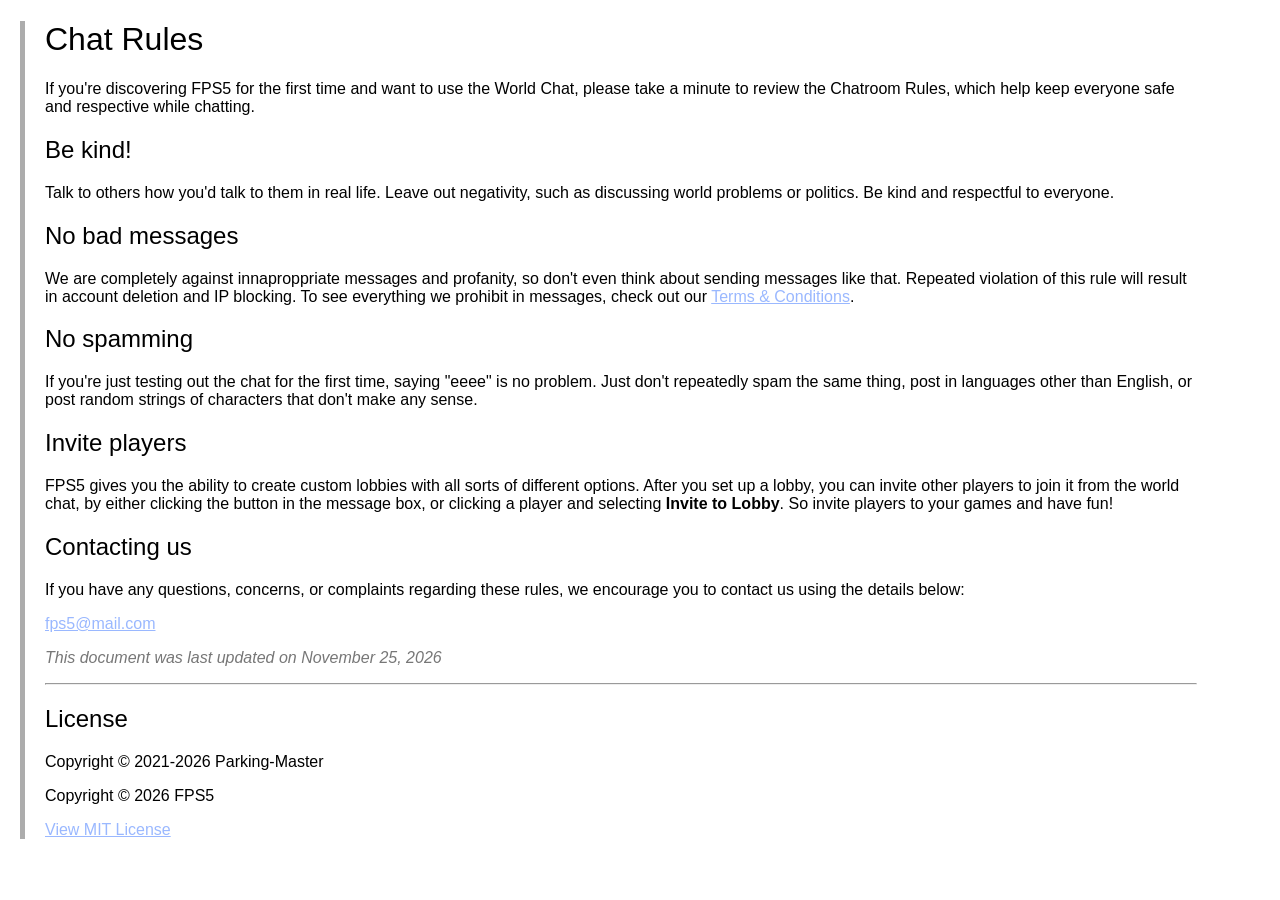
<file: chat-rules.html>
<!DOCTYPE html>
<html lang="en">
  <head>
    <meta charset="UTF-8">
    <meta name="viewport" content="width=device-width, initial-scale=1.0">
    <title>Chat Rules | FPS5</title>
    <style>
      html, body {
        font-family: Arial, Helvetica, sans-serif;
        margin: 0;
      }
      .wrapper {
        padding-left: 20px;
        margin: 20px;
        border-left: 5px solid #acacac;
        max-width: 90%;
      }
      h1, h2 {
        font-weight: 100;
      }
      a {
        color: #9ab8ff !important;
      }
    </style>
  </head>
  <body>
    <div class="wrapper">
      <h1>Chat Rules</h1>
      <p>If you're discovering FPS5 for the first time and want to use the World Chat, please take a minute to review the Chatroom Rules, which help keep everyone safe and respective while chatting.</p>
      <h2>Be kind!</h2>
      <p>Talk to others how you'd talk to them in real life. Leave out negativity, such as discussing world problems or politics. Be kind and respectful to everyone.</p>
      <h2>No bad messages</h2>
      <p>We are completely against innaproppriate messages and profanity, so don't even think about sending messages like that. Repeated violation of this rule will result in account deletion and IP blocking. To see everything we prohibit in messages, check out our <a href="/terms-of-service.html#world-chat">Terms & Conditions</a>.</p>
      <h2>No spamming</h2>
      <p>If you're just testing out the chat for the first time, saying "eeee" is no problem. Just don't repeatedly spam the same thing, post in languages other than English, or post random strings of characters that don't make any sense.</p>
      <h2>Invite players</h2>
      <p>FPS5 gives you the ability to create custom lobbies with all sorts of different options. After you set up a lobby, you can invite other players to join it from the world chat, by either clicking the button in the message box, or clicking a player and selecting <b>Invite to Lobby</b>. So invite players to your games and have fun!</p>
      <h2>Contacting us</h2>
      <p>If you have any questions, concerns, or complaints regarding these rules, we encourage you to contact us using the details below:</p>
      <a href="mailto:fps5@mail.com">fps5@mail.com</a>
      <p style="color:#777;font-style:italic">This document was last updated on November 25, 2026</p>
      <hr>
      <h2>License</h2>
      <p>Copyright © 2021-2026 Parking-Master</p>
      <p>Copyright © 2026 FPS5</p>
      <a href="https://github.com/Parking-Master/FPS5/blob/main/LICENSE">View MIT License</a>
    </div>
  </body>
</html>
</file>
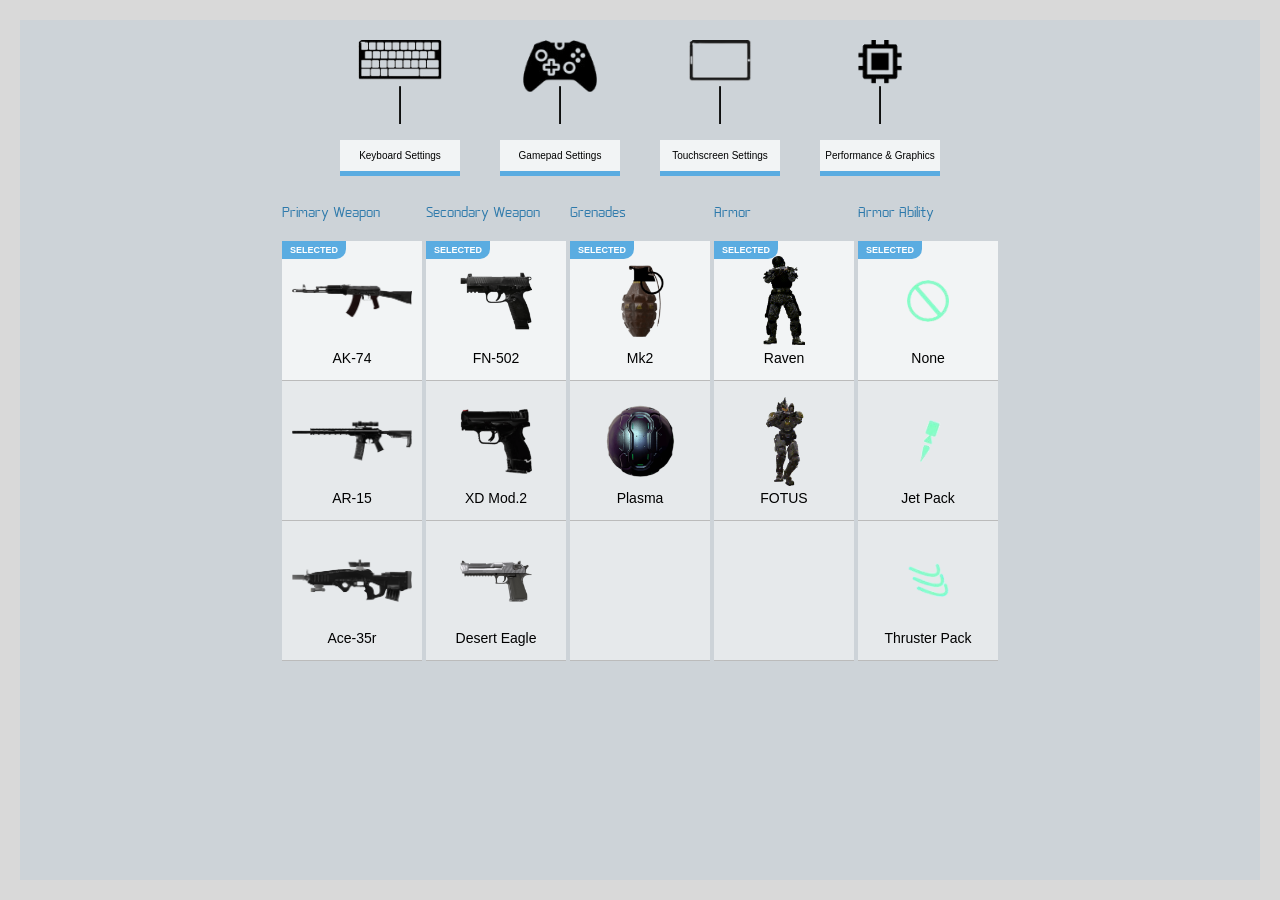
<file: preferences.html>
<!DOCTYPE html>
<html lang="en">
  <head>
    <meta charset="UTF-8">
    <meta name="viewport" content="width=device-width, initial-scale=1.0">
    <title>Preferences | FPS5</title>
    <style>
      @font-face {
        font-family: "Aperture";
        src: url(/fonts/Aperture.ttf);
      }
      html, body {
        margin: 0 !important;
        font-family: Arial, Helvetica, sans-serif;
        overflow: hidden !important;
      }
      .wrapper {
        position: absolute;
        width: 100%;
        height: 100%;
        margin: 0;
        background: #cdd3d8;
        border: 20px solid #d9d9d9;
        box-sizing: border-box;
        padding: 20px;
      }
      .item-list {
        position: relative;
        height: 420px;
        overflow-y: scroll;
        display: inline-block;
        -ms-overflow-style: none;
        scrollbar-width: none;
      }
      .item-list::-webkit-scrollbar { 
        display: none;
      }
      .item-card {
        position: relative;
        width: 140px;
        height: 140px;
        background: rgba(255, 255, 255, .5);
        box-sizing: border-box;
        padding: 10px;
        border-bottom: 1px solid #bbb;
        cursor: pointer !important;
      }
      .item-card * {
        pointer-events: none !important;
      }
      .item-card.selected {
        /* box-shadow: 0 -5px 0 #5aace1; */
        background: rgba(255, 255, 255, 0.75);
      }
      .item-card:hover {
        background: rgba(255, 255, 255, 0.85);
      }
      .item-card.selected::after {
        content: "SELECTED";
        position: absolute;
        background: #5aace1;
        left: 0;
        top: 0px;
        text-align: right;
        padding: 4px 8px;
        font-size: 9px;
        font-weight: bold;
        color: #fff;
        border-bottom-right-radius: 10px;
      }
      .item-card-preview {
        position: relative;
        width: 100%;
        height: calc(100% - 20px);
        background-size: 100%;
        background-repeat: no-repeat;
        background-position: center;
      }
      .item-card-preview.small-preview {
        background-size: 60%;
      }
      .item-card-preview.tiny-preview {
        background-size: 35%;
      }
      .item-card-name {
        font-size: 14px;
        text-align: center;
        color: #000;
      }
      .item-list-header {
        font-family: "Aperture";
        font-size: 14px;
        margin-bottom: 20px;
        color: #2b78aa;
      }
      .first-section {
        display: flex;
        align-items: center;
        justify-content: center;
      }
      .button-container {
        position: relative;
        width: 120px;
        /* height: 120px; */
        padding-top: 100px;
        background-repeat: no-repeat;
        background-size: 70%;
        background-position: top center;
        margin: 0 20px;
      }
      .button-container-keyboard_settings {
        background-image: url(/images/menu/preference-button-keyboard_settings.png);
      }
      .button-container-gamepad_settings {
        background-image: url(/images/menu/preference-button-gamepad_settings.png);
      }
      .button-container-touchscreen_settings {
        background-image: url(/images/menu/preference-button-touchscreen_settings.png);
      }
      .button-container-performance_settings {
        background-image: url(/images/menu/preference-button-performance_settings.png);
      }
      .button-container .button {
        position: relative;
        width: 100%;
        font-size: 10px;
        padding: 10px 0;
        background: rgba(255, 255, 255, .75);
        border: none;
        border-bottom: 5px solid #5aace1;
        color: #000 !important;
      }
      .button-container .button:hover {
        background: #ddd;
      }
      .button-container .button:active {
        background: rgba(255, 255, 255, .75);
      }
      .second-section {
        position: relative;
        width: 100%;
        margin-top: 30px;
        display: flex;
        align-items: center;
        justify-content: center;
      }
      .selection-container {
        display: inline-block;
        margin: 0 2px;
      }
      .selection-container.scrollable:after {
        content: "\f107";
        font-family: "FontAwesome";
        position: absolute;
        bottom: 3px;
        margin-left: -140px;
        width: 140px;
        height: 10px;
        line-height: 10px;
        background: #ddd;
        text-align: center;
        color: #888;
        font-size: 16px;
        border-top: 1px solid #bbb;
      }
      @media only screen and (max-width:780px) {
        .second-section {
          transform: scale(.8);
          transform-origin: top center;
        }
      }
      @media only screen and (max-height:690px) {
        .second-section {
          transform: scale(.8);
          transform-origin: top center;
        }
      }
      @media only screen and (max-height:620px) {
        .item-list {
          height: 280px;
        }
      }
      @media only screen and (max-height:500px) {
        .item-list {
          height: 140px;
        }
      }
      .window {
        position: absolute;
        max-width: 600px;
        max-height: 400px;
        width: 100%;
        height: 100%;
        background: #fff;
        border: 8px solid #5aace1;
        border-top: none;
        left: 50%;
        top: 50%;
        margin-left: -300px;
        margin-top: -200px;
        z-index: 9999;
        overflow-y: scroll;
        scrollbar-width: thin !important;
        padding: 20px;
        box-sizing: border-box;
        box-shadow: 0 0 20px rgba(255, 255, 255, 0.1);
        display: none;
      }
      .window-header {
        font-size: 30px;
        font-family: "Aperture";
      }
      .window-close {
        float: right;
        cursor: pointer !important;
      }
      @media only screen and (max-width:600px) {
        .window {
          left: 0;
          margin-left: 0;
        }
      }
      @media only screen and (max-height:400px) {
        .window {
          top: 0;
          margin-top: 0;
        }
      }
      .notiflix-loading {
        background: rgba(0, 0, 0, .6) !important;
      }
      .notiflix-loading-icon {
        animation: flicker 1s step-end infinite;
      }
      .notiflix-report, notiflix-confirm {
        z-index: 10000 !important;
      }
      .notiflix-report-button, .notiflix-confirm-buttons a {
        color: #fff !important;
      }
      .notiflix-report-icon {
        width: 70px !important;
        height: 70px !important;
      }
      .preview-section {
        position: relative;
        margin: 0;
        box-sizing: border-box;
        width: 50%;
        height: 90%;
      }
      .preview-left-section {
        float: left;
        background: #ccc;
        background-size: 80%;
        background-repeat: no-repeat;
        background-position: center;
      }
      .preview-right-section {
        float: right;
        padding-left: 10px;
        display: flex;
        flex-wrap: wrap;
      }
      .preview-description {
        font-size: 14px;
        color: #999;
        border-left: 3px solid #ddd;
        padding-left: 4px;
      }
      .preview-specs {
        position: relative;
        width: 100%;
        height: 140px;
        background: #333;
        margin: 0 auto;
        display: flex;
        align-items: center;
        justify-content: center;
      }
      .preview-specs-bar {
        position: relative;
        width: 60px;
        margin: 10px;
        margin-top: auto;
        margin-bottom: 0;
        font-size: 12px;
        background: #eee;
        text-align: center;
      }
      .preview-specs-bar::after {
        content: "";
        position: absolute;
        bottom: -20px;
        left: 0;
        width: 45px;
        text-align: center;
        font-size: 10px;
      }
      .preview-specs-bar_damage::after {
        content: "Damage";
      }
      .preview-specs-bar_range::after {
        content: "Range";
      }
      .preview-specs-bar_firerate::after {
        content: "Fire Rate";
      }
      .preview-specs-bar_accuracy::after {
        content: "Accuracy";
      }
      .preview-equip {
        width: 100%;
        padding: 0;
        font-size: 16px;
        background: #5aace1;
        border: none;
        color: #fff;
      }
      .preview-equip:hover {
        background: #4e8cb6;
      }
      .preview-equip:active {
        background: #3d6e8f;
      }
      .settings-section {
        position: relative;
        margin: 0;
        box-sizing: border-box;
        width: 50%;
        height: 100%;
      }
      .settings-left-section {
        float: left;
        padding-right: 10px;
      }
      .settings-right-section {
        float: right;
        padding-left: 10px;
      }
      .settings-binding {
        position: relative;
        width: 100%;
        height: 20px;
        display: block;
        margin: 6px 0;
      }
      .settings-binding-label {
        float: left;
        text-align: left;
        line-height: 19px;
        font-size: 14px;
      }
      .settings-binding-box {
        float: right;
        padding: 1px;
        padding-left: 2px;
        background: #ddd;
        color: #000;
        border: 1px solid #999;
        margin-left: 4px;
        width: 50px;
        height: 17px;
        font-size: 14px;
        overflow: hidden;
        cursor: default;
      }
      .settings-binding-box:hover {
        background: #aaa;
      }
      .settings-header {
        font-size: 20px;
        display: inline-block;
      }
      .settings-description {
        font-size: 12px;
        color: #999;
        border-left: 3px solid #ddd;
        padding-left: 4px;
        margin: 10px 0;
      }
      .button.reset-bindings {
        display: inline-block;
        background: #ddd;
        border: none;
        box-shadow: 1px 1px 0 #333;
        color: #000;
        padding: 3px 10px;
      }
      .button.reset-bindings:hover {
        background: #999;
      }
      .settings-range-value {
        border: 1px solid #999;
        padding: 0 2px;
        border-radius: 4px;
      }
      .binding-banner {
        position: absolute;
        width: 100%;
        height: 100%;
        background: rgba(0, 0, 0, .7);
        backdrop-filter: blur(4px);
        align-items: center;
        justify-content: center;
        text-align: center;
        z-index: 10000;
        color: #fff;
        font-size: 20px;
        display: none;
      }
      .gamepad-button-icon {
        width: 20px;
        filter: brightness(10) invert(1);
        pointer-events: none !important;
      }
      .settings-binding-error {
        border-color: #ce2333;
        color: #ce2333;
        display: none;
      }
      .settings-wrapper {
        text-align: left !important;
      }
      .settings-wrapper label {
        font-size: 13px;
      }
      .settings-option {
        float: right !important;
      }
      .settings-wrapper input[type="checkbox"] {
        width: 20px !important;
        height: 20px !important;
        position: relative !important;
        margin-left: 10px !important;
        vertical-align: middle !important;
      }
      .settings-wrapper input[type="range"] {
        margin-top: -9px !important;
      }
      .settings-option-description {
        font-size: 12px;
        color: #999;
        padding-left: 10px;
        border-left: 1px solid #999;
      }
      input[type="range"] {
        width: 100%;
      }
      select {
        width: 70px;
        background: #ddd;
        border: none;
        padding: 4px 10px;
        color: #000 !important;
        border-radius: 0;
      }
    </style>
    <link rel="stylesheet" href="https://cdnjs.cloudflare.com/ajax/libs/font-awesome/4.7.0/css/font-awesome.min.css">
  </head>
  <body>
    <script src="https://parking-master.github.io/Parking-Master-2.0/notiflix/notiflix-3.2.8.min.js"></script>
    <script src="/js/user.js"></script>
    <div class="window" data-gamepad-scrollable></div>
    <div class="binding-banner">Click any key to bind</div>
    <div class="wrapper">
      <div class="first-section">
        <div class="button-container button-container-keyboard_settings">
          <button class="button keyboard-settings-button" data-gamepad-index="0">Keyboard Settings</button>
        </div>
        <div class="button-container button-container-gamepad_settings">
          <button class="button gamepad-settings-button" data-gamepad-index="1">Gamepad Settings</button>
        </div>
        <div class="button-container button-container-touchscreen_settings">
          <button class="button touchscreen-settings-button" data-gamepad-index="2">Touchscreen Settings</button>
        </div>
        <div class="button-container button-container-performance_settings">
          <button class="button performance-settings-button" data-gamepad-index="3">Performance & Graphics</button>
        </div>
      </div>
      <div class="second-section">
        <div class="selection-container">
          <div class="item-list-header">Primary Weapon</div>
          <div class="item-list primary-weapon-list">
            <div class="item-card selected" data-group="primary-weapon" data-item="AK-74" data-gamepad-index="4">
              <div class="item-card-preview" style="background-image: url(/images/weapon-previews/AK-74.png)"></div>
              <div class="item-card-name">AK-74</div>
            </div>
            <div class="item-card" data-group="primary-weapon" data-item="AR-15" data-gamepad-index="5">
              <div class="item-card-preview" style="background-image: url(/images/weapon-previews/AR-15.png)"></div>
              <div class="item-card-name">AR-15</div>
            </div>
            <div class="item-card" data-group="primary-weapon" data-item="Ace-35r" data-gamepad-index="6">
              <div class="item-card-preview" style="background-image: url(/images/weapon-previews/Ace-35r.png)"></div>
              <div class="item-card-name">Ace-35r</div>
            </div>
          </div>
        </div>
        <div class="selection-container">
          <div class="item-list-header">Secondary Weapon</div>
          <div class="item-list secondary-weapon-list">
            <div class="item-card selected" data-group="secondary-weapon" data-item="FN-502" data-gamepad-index="7">
              <div class="item-card-preview small-preview" style="background-image: url(/images/weapon-previews/FN-502.png)"></div>
              <div class="item-card-name">FN-502</div>
            </div>
            <div class="item-card" data-group="secondary-weapon" data-item="XD-Mod-2" data-gamepad-index="8">
              <div class="item-card-preview small-preview" style="background-image: url(/images/weapon-previews/XD-Mod-2.png)"></div>
              <div class="item-card-name">XD Mod.2</div>
            </div>
            <div class="item-card" data-group="secondary-weapon" data-item="Desert-Eagle" data-gamepad-index="9">
              <div class="item-card-preview small-preview" style="background-image: url(/images/weapon-previews/Desert-Eagle.png)"></div>
              <div class="item-card-name">Desert Eagle</div>
            </div>
          </div>
        </div>
        <div class="selection-container">
          <div class="item-list-header">Grenades</div>
          <div class="item-list grenades-list">
            <div class="item-card selected" data-group="grenades" data-item="mk2" data-gamepad-index="10">
              <div class="item-card-preview small-preview" style="background-image: url(/images/grenade-previews/mk2.png)"></div>
              <div class="item-card-name">Mk2</div>
            </div>
            <div class="item-card" data-group="grenades" data-item="plasma" data-gamepad-index="11">
              <div class="item-card-preview small-preview" style="background-image: url(/images/grenade-previews/plasma.png)"></div>
              <div class="item-card-name">Plasma</div>
            </div>
            <div class="item-card"></div>
          </div>
        </div>
        <div class="selection-container">
          <div class="item-list-header">Armor</div>
          <div class="item-list character-list">
            <div class="item-card selected" data-group="character" data-item="Raven" data-gamepad-index="12">
              <div class="item-card-preview tiny-preview" style="background-image: url(/images/character-previews/Raven.gif)"></div>
              <div class="item-card-name">Raven</div>
            </div>
            <div class="item-card" data-group="character" data-item="FOTUS" data-gamepad-index="13">
              <div class="item-card-preview tiny-preview" style="background-image: url(/images/character-previews/FOTUS.gif)"></div>
              <div class="item-card-name">FOTUS</div>
            </div>
            <div class="item-card"></div>
          </div>
        </div>
        <div class="selection-container">
          <div class="item-list-header">Armor Ability</div>
          <div class="item-list armor-ability-list">
            <div class="item-card selected" data-group="armor-ability" data-item="none" data-gamepad-index="14">
              <div class="item-card-preview tiny-preview" style="background-image: url(/images/armor-abilities/none.png)"></div>
              <div class="item-card-name">None</div>
            </div>
            <div class="item-card" data-group="armor-ability" data-item="jet-pack" data-gamepad-index="15">
              <div class="item-card-preview tiny-preview" style="background-image: url(/images/armor-abilities/jet-pack.png)"></div>
              <div class="item-card-name">Jet Pack</div>
            </div>
            <div class="item-card" data-group="armor-ability" data-item="thruster-pack" data-gamepad-index="16">
              <div class="item-card-preview tiny-preview" style="background-image: url(/images/armor-abilities/thruster-pack.png)"></div>
              <div class="item-card-name">Thruster Pack</div>
            </div>
            <div class="item-card" data-group="armor-ability" data-item="active-camo" data-gamepad-index="17">
              <div class="item-card-preview tiny-preview" style="background-image: url(/images/armor-abilities/active-camo.png)"></div>
              <div class="item-card-name">Active Camo</div>
            </div>
          </div>
        </div>
      </div>
    </div>
    <script src="/js/GamepadMenuControls.js"></script>
    <script>
      gamepadMenuControls = new GamepadMenuControls("preferences");
      Notiflix.Loading.init({ svgColor: "#fff" });
      Notiflix.Notify.init({
        info: { shadow:true,background:"#fff",textColor:"#25750a",notiflixIconColor:"#25750a" }
      });
      let itemData = {
        "AK-74": {
          type: "weapon",
          displayName: "AK-74",
          description: "Basic mid-range automatic rifle with a generous amount of ammo and decent power.",
          damage: 5.4,
          range: 4.3,
          fireRate: 6.4,
          accuracy: 3
        },
        "AR-15": {
          type: "weapon",
          displayName: "AR-15",
          description: "Long-range marksman style rifle with high precision and power thanks to armor piercing rounds.",
          damage: 5.7,
          range: 6.6,
          fireRate: 9.5,
          accuracy: 8.7
        },
        "Ace-35r": {
          type: "weapon",
          displayName: "Ace-35r",
          description: "Burst-fire battle rifle with decent power and lots of ammo, but lower accuracy.",
          damage: 4.9,
          range: 5,
          fireRate: 9.6,
          accuracy: 3.6
        },
        "FN-502": {
          type: "weapon",
          displayName: "FN-502",
          description: "Tactical lightweight pistol with a lot of ammo and good accuracy.",
          damage: 4.4,
          range: 6,
          fireRate: 9.5,
          accuracy: 8
        },
        "XD-Mod-2": {
          type: "weapon",
          displayName: "XD Mod.2",
          description: "Compact, very small pistol with great accuracy and armor piercing rounds.",
          damage: 4.9,
          range: 6.5,
          fireRate: 9.2,
          accuracy: 8.4
        },
        "Desert-Eagle": {
          type: "weapon",
          displayName: "Desert Eagle",
          description: "Heavy high-power pistol. Its ability to shock targets makes up for its low accuracy.",
          damage: 7,
          range: 4.5,
          fireRate: 4.1,
          accuracy: 2.9
        },
        "mk2": {
          type: "grenade",
          displayName: "Mk2 Frag Grenade",
          description: "Basic fragrance grenade with decent damage and a high explosive radius.",
          damage: 8,
          range: 7.5
        },
        "plasma": {
          type: "grenade",
          displayName: "Plasma Grenade",
          description: "Outputs a large field of burning plasma that instantly damages nearby targets. It can also stick to targets if aimed correctly.",
          damage: 9.2,
          range: 4.1
        },
        "Raven": {
          type: "character",
          displayName: "Raven",
          description: "Originally introduced in FPS3 as a Class I armor, The Raven is a newer Class II armor, offering things like advanced vision using tech goggles - along with upgraded armor abilities such as active camo."
        },
        "FOTUS": {
          type: "character",
          displayName: "FOTUS",
          description: 'The FOTUS Armor, which stands for Fist Of The Unicorn Skin, is a metafictional joke character originally from Halo 4 multiplayer. The spike on its helmet is a reference to the "Unicorn" in the name.'
        },
        "none": {
          type: "armor-ability",
          displayName: "None",
          description: "When chosen, no armor ability will be applied. Recommended if you like to make things more difficult than they have to be."
        },
        "jet-pack": {
          type: "armor-ability",
          displayName: "Jet Pack",
          description: "Basic Jet Pack that allows you to reach high surfaces and avoid explosives near the ground."
        },
        "thruster-pack": {
          type: "armor-ability",
          displayName: "Thruster Pack",
          description: "Instantly outputs a burst of gas that allows you to quickly escape from or lunge at enemies."
        },
        "active-camo": {
          type: "armor-ability",
          displayName: "Active Camoflauge",
          description: "Makes you look nearly invisible for a few seconds, using special light redirecting technology. Useful for planning sneak attacks or hiding to recover."
        },
      };
      function openWindow(title, content) {
        document.querySelector(".window").innerHTML = `
        <div class="window-header">${title} <span class="window-close">&times;</span></div>
        ${content}
        `;
        document.querySelector(".window").style.display = "block";
        gamepadMenuControls.enableCursor();
      }
      function closeWindow(removeLoading = true) {
        document.querySelector(".window").style.display = "";
        if (removeLoading) Notiflix.Loading.remove();
        gamepadMenuControls.disableCursor();
      }
      function selectItem(group, item, equip = true) {
        if (equip) {
          Notiflix.Notify.success(`${itemData[item].displayName} has been equipped.`);
          if (group == "primary-weapon") {
            let loadout = user.data.loadout;
            loadout[0] = item;
            user.set("loadout", loadout);
          } else if (group == "secondary-weapon") {
            let loadout = user.data.loadout;
            loadout[1] = item;
            user.set("loadout", loadout);
          } else if (group == "grenades") {
            let grenades = { "mk2": 0, "plasma": 0 };
            grenades[item] = 2;
            user.set("grenades", grenades);
          } else if (group == "character") {
            user.set("character", item);
          } else if (group == "armor-ability") {
            if (item == "none") {
              user.set("armorAbility", null);
            } else {
              user.set("armorAbility", item);
            }
          }
        }
        document.querySelector(`.${group}-list .item-card.selected`).classList.remove("selected");
        document.querySelector(`.${group}-list .item-card[data-item="${item}"]`).classList.add("selected");
        closeWindow();
      }
      function clickItem(card) {
        if (!card.dataset.item) return;
        Notiflix.Loading.circle();
        let item = itemData[card.dataset.item];
        if (item.type == "weapon") {
          openWindow(item.displayName, `
          <div class="preview-section preview-left-section" style="background-image: url(/images/weapon-previews/${card.dataset.item}.png)"></div>
          <div class="preview-section preview-right-section">
            <div class="preview-description">${item.description}</div>
            <div class="preview-specs">
              <div class="preview-specs-bar preview-specs-bar_damage" style="height: ${item.damage * 10}%; background: ${item.damage < 4 ? "#ff0000" : item.damage < 7 ? "#eee" : "#32CD32"}">${item.damage} / 10</div>
              <div class="preview-specs-bar preview-specs-bar_range" style="height: ${item.range * 10}%; background: ${item.range < 4 ? "#ff0000" : item.range < 8.5 ? "#eee" : "#32CD32"}">${item.range} / 10</div>
              <div class="preview-specs-bar preview-specs-bar_firerate" style="height: ${item.fireRate * 10}%; background: ${item.fireRate < 4 ? "#ff0000" : item.fireRate < 8.5 ? "#eee" : "#32CD32"}">${item.fireRate} / 10</div>
              <div class="preview-specs-bar preview-specs-bar_accuracy" style="height: ${item.accuracy * 10}%; background: ${item.accuracy < 3 ? "#ff0000" : item.accuracy < 8.5 ? "#eee" : "#32CD32"}">${item.accuracy} / 10</div>
            </div>
            <button class="preview-equip">Equip</button>
          </div>
          `);
        } else if (item.type == "grenade") {
          openWindow(item.displayName, `
          <div class="preview-section preview-left-section" style="background-image: url(/images/grenade-previews/${card.dataset.item}.png)"></div>
          <div class="preview-section preview-right-section">
            <div class="preview-description">${item.description}</div>
            <div class="preview-specs">
              <div class="preview-specs-bar preview-specs-bar_damage" style="height: ${item.damage * 10}%; background: ${item.damage < 4 ? "#ff0000" : item.damage < 7 ? "#eee" : "#32CD32"}">${item.damage} / 10</div>
              <div class="preview-specs-bar preview-specs-bar_range" style="height: ${item.range * 10}%; background: ${item.range < 4 ? "#ff0000" : item.range < 8.5 ? "#eee" : "#32CD32"}">${item.range} / 10</div>
            </div>
            <button class="preview-equip">Equip</button>
          </div>
          `);
        } else if (item.type == "character") {
          openWindow(item.displayName, `
          <div class="preview-section preview-left-section" style="background-image: url(/images/character-previews/${card.dataset.item}.gif); background-size: 50%"></div>
          <div class="preview-section preview-right-section">
            <div class="preview-description">${item.description}</div>
            <div class="preview-specs"><span style="color:#999;font-size:12px">No specs to show.</span></div>
            <button class="preview-equip">Equip</button>
          </div>
          `);
        } else if (item.type == "armor-ability") {
          openWindow(item.displayName, `
          <div class="preview-section preview-left-section" style="background-image: url(/images/armor-abilities/${card.dataset.item}.png); background-size: 20%"></div>
          <div class="preview-section preview-right-section">
            <div class="preview-description">${item.description}</div>
            <div class="preview-specs"><span style="color:#999;font-size:12px">No specs to show.</span></div>
            <button class="preview-equip">Equip</button>
          </div>
          `);
        }
        document.querySelector(".preview-equip").addEventListener("click", function() {
          selectItem(card.dataset.group, card.dataset.item);
        });
      }
      function setPerformance(updateUser = false) {
        if (updateUser) {
          user.set("settings", user.data.settings);
        } else {
          user.data.settings.cameraFov = parseFloat(document.querySelector(".settings-option-cameraFov").value);
          user.data.settings.shrinkScreen = document.querySelector(".settings-option-shrinkScreen").checked;
          user.data.settings.rendererQuality = document.querySelector(".settings-option-rendererQuality").value / 100;
          updatePerformance();
        }
      }
      function updatePerformance() {
        document.querySelector(".settings-option-cameraFov").value = user.data.settings.cameraFov;
        document.querySelector(".settings-option-shrinkScreen").checked = user.data.settings.shrinkScreen;
        document.querySelector(".settings-option-rendererQuality").value = user.data.settings.rendererQuality * 100;
        document.querySelector(".settings-option-rendererQuality").parentElement.querySelector(".settings-range-value").textContent = Math.round(user.data.settings.rendererQuality * 100) + "%";
      }
      function openSettings(settings) {
        Notiflix.Loading.circle();
        if (settings == "keyboard") {
          openWindow("Keyboard Settings", `
          <div class="settings-section settings-left-section">
            <div class="settings-header">Bindings</div>
            <button class="button reset-bindings reset-keyboard-bindings">Reset</button>
            <div class="settings-description">To change keyboard bindings, select a box for the action you'd like to do, then click the key on your keyboard you want to use. You can bind up to two keys for an action.</div>
            <div class="settings-description settings-binding-error"></div>
            <div class="settings-binding" data-action="jump"><div class="settings-binding-label">Jump</div><div class="settings-binding-box settings-binding-second-key"></div><div class="settings-binding-box settings-binding-first-key">Space</div></div>
            <div class="settings-binding" data-action="fire"><div class="settings-binding-label">Fire Weapon</div><div class="settings-binding-box settings-binding-second-key">]</div><div class="settings-binding-box settings-binding-first-key">F</div></div>
            <div class="settings-binding" data-action="zoom"><div class="settings-binding-label">Zoom Weapon</div><div class="settings-binding-box settings-binding-second-key"></div><div class="settings-binding-box settings-binding-first-key">I</div></div>
            <div class="settings-binding" data-action="reload"><div class="settings-binding-label">Reload Weapon</div><div class="settings-binding-box settings-binding-second-key"></div><div class="settings-binding-box settings-binding-first-key">R</div></div>
            <div class="settings-binding" data-action="switch"><div class="settings-binding-label">Switch Weapon</div><div class="settings-binding-box settings-binding-second-key">Tab</div><div class="settings-binding-box settings-binding-first-key">Y</div></div>
            <div class="settings-binding" data-action="grenade"><div class="settings-binding-label">Throw Grenade</div><div class="settings-binding-box settings-binding-second-key"></div><div class="settings-binding-box settings-binding-first-key">G</div></div>
            <div class="settings-binding" data-action="melee"><div class="settings-binding-label">Melee</div><div class="settings-binding-box settings-binding-second-key"></div><div class="settings-binding-box settings-binding-first-key">B</div></div>
            <div class="settings-binding" data-action="armorAbility"><div class="settings-binding-label">Use Armor Ability</div><div class="settings-binding-box settings-binding-second-key"></div><div class="settings-binding-box settings-binding-first-key">M</div></div>
            <div class="settings-binding" data-action="sprint"><div class="settings-binding-label">Sprint (hold)</div><div class="settings-binding-box settings-binding-second-key"></div><div class="settings-binding-box settings-binding-first-key">ShiftLeft</div></div>
            <div class="settings-binding" data-action="crouch"><div class="settings-binding-label">Toggle Crouch</div><div class="settings-binding-box settings-binding-second-key"></div><div class="settings-binding-box settings-binding-first-key">C</div></div>
            <div class="settings-binding" data-action="enterVehicle"><div class="settings-binding-label">Enter Vehicle</div><div class="settings-binding-box settings-binding-second-key">T</div><div class="settings-binding-box settings-binding-first-key">E</div></div>
            <div class="settings-binding" data-action="vehicleView"><div class="settings-binding-label">Toggle Vehicle View</div><div class="settings-binding-box settings-binding-second-key"></div><div class="settings-binding-box settings-binding-first-key">V</div></div>
            <div class="settings-binding" data-action="interact"><div class="settings-binding-label">Pick Up Weapon</div><div class="settings-binding-box settings-binding-second-key"></div><div class="settings-binding-box settings-binding-first-key">T</div></div>
            <div class="settings-binding" data-action="leaderboard"><div class="settings-binding-label">Leaderboard (hold)</div><div class="settings-binding-box settings-binding-second-key"></div><div class="settings-binding-box settings-binding-first-key">L</div></div>
            <div class="settings-binding" data-action="pause"><div class="settings-binding-label">Toggle Pause</div><div class="settings-binding-box settings-binding-second-key"></div><div class="settings-binding-box settings-binding-first-key">P</div></div>
          </div>
          <div class="settings-section settings-right-section">
            <div class="settings-header">Mouse</div>
            <button class="button reset-bindings reset-mouse-aiming-bindings">Reset</button>
            <div class="settings-description">Change the in-game look speed of your mouse or trackpad.</div>
            <div class="settings-look-speed-container">
              <label for="mouseLookSpeed">Look Speed <span class="settings-range-value">5</span></label>
              <input type="range" min="1" max="10" step=".5" value="5" name="mouseLookSpeed" class="settings-option settings-option-mouseLookSpeed" oninput="setLookSpeed(this)" onchange="setLookSpeed(null, true)">
            </div>
          </div>
          `);
          updateBindings("keyboard");
          updateLookSpeeds();
        } else if (settings == "gamepad") {
          openWindow("Gamepad Settings", `
          <div class="settings-section settings-left-section">
            <div class="settings-header">Bindings</div>
            <button class="button reset-bindings reset-gamepad-bindings">Reset</button>
            <div class="settings-description">To change gamepad bindings, select a box for the action you'd like to do, then click the button on your controller you want to use. You can bind up to two buttons for an action.</div>
            <div class="settings-description settings-binding-error"></div>
            <div class="settings-binding" data-action="jump"><div class="settings-binding-label">Jump</div><div class="settings-binding-box settings-binding-second-button"></div><div class="settings-binding-box settings-binding-first-button">Space</div></div>
            <div class="settings-binding" data-action="fire"><div class="settings-binding-label">Fire Weapon</div><div class="settings-binding-box settings-binding-second-button">]</div><div class="settings-binding-box settings-binding-first-button">F</div></div>
            <div class="settings-binding" data-action="zoom"><div class="settings-binding-label">Zoom Weapon</div><div class="settings-binding-box settings-binding-second-button"></div><div class="settings-binding-box settings-binding-first-button">I</div></div>
            <div class="settings-binding" data-action="reload"><div class="settings-binding-label">Reload Weapon</div><div class="settings-binding-box settings-binding-second-button"></div><div class="settings-binding-box settings-binding-first-button">R</div></div>
            <div class="settings-binding" data-action="switch"><div class="settings-binding-label">Switch Weapon</div><div class="settings-binding-box settings-binding-second-button">Tab</div><div class="settings-binding-box settings-binding-first-button">Y</div></div>
            <div class="settings-binding" data-action="grenade"><div class="settings-binding-label">Throw Grenade</div><div class="settings-binding-box settings-binding-second-button"></div><div class="settings-binding-box settings-binding-first-button">G</div></div>
            <div class="settings-binding" data-action="melee"><div class="settings-binding-label">Melee</div><div class="settings-binding-box settings-binding-second-button"></div><div class="settings-binding-box settings-binding-first-button">B</div></div>
            <div class="settings-binding" data-action="armorAbility"><div class="settings-binding-label">Use Armor Ability</div><div class="settings-binding-box settings-binding-second-button"></div><div class="settings-binding-box settings-binding-first-button">M</div></div>
            <div class="settings-binding" data-action="sprint"><div class="settings-binding-label">Sprint (hold)</div><div class="settings-binding-box settings-binding-second-button"></div><div class="settings-binding-box settings-binding-first-button">ShiftLeft</div></div>
            <div class="settings-binding" data-action="crouch"><div class="settings-binding-label">Toggle Crouch</div><div class="settings-binding-box settings-binding-second-button"></div><div class="settings-binding-box settings-binding-first-button">C</div></div>
            <div class="settings-binding" data-action="enterVehicle"><div class="settings-binding-label">Enter Vehicle</div><div class="settings-binding-box settings-binding-second-button">T</div><div class="settings-binding-box settings-binding-first-button">E</div></div>
            <div class="settings-binding" data-action="vehicleView"><div class="settings-binding-label">Toggle Vehicle View</div><div class="settings-binding-box settings-binding-second-button"></div><div class="settings-binding-box settings-binding-first-button">V</div></div>
            <div class="settings-binding" data-action="interact"><div class="settings-binding-label">Pick Up Weapon</div><div class="settings-binding-box settings-binding-second-button"></div><div class="settings-binding-box settings-binding-first-button">T</div></div>
            <div class="settings-binding" data-action="leaderboard"><div class="settings-binding-label">Leaderboard (hold)</div><div class="settings-binding-box settings-binding-second-button"></div><div class="settings-binding-box settings-binding-first-button">L</div></div>
            <div class="settings-binding" data-action="pause"><div class="settings-binding-label">Toggle Pause</div><div class="settings-binding-box settings-binding-second-button"></div><div class="settings-binding-box settings-binding-first-button">P</div></div>
          </div>
          <div class="settings-section settings-right-section">
            <div class="settings-header">Aiming</div>
            <button class="button reset-bindings reset-gamepad-aiming-bindings">Reset</button>
            <div class="settings-description">Change the in-game look speed and acceleration of your gamepad.</div>
            <div class="settings-look-speed-container">
              <label for="gamepadLookSpeed">Look Speed <span class="settings-range-value">5</span></label>
              <input type="range" min="1" max="10" step=".5" value="5" name="gamepadLookSpeed" class="settings-option settings-option-gamepadLookSpeed" oninput="setLookSpeed(this)" onchange="setLookSpeed(null, true)">
            </div>
            <div class="settings-look-speed-container">
              <label for="gamepadLookAcceleration">Look Acceleration <span class="settings-range-value">5</span></label>
              <input type="range" min="1" max="10" step=".5" value="5" name="gamepadLookAcceleration" class="settings-option settings-option-gamepadLookAcceleration" oninput="setLookSpeed(this)" onchange="setLookSpeed(null, true)">
            </div>
          </div>
          `);
          updateBindings("gamepad");
          updateLookSpeeds();
        } else if (settings == "gamepad") {
          openWindow("Gamepad Settings", `
          <div class="settings-section settings-left-section">
            <div class="settings-header">Bindings</div>
            <button class="button reset-bindings reset-gamepad-bindings">Reset</button>
            <div class="settings-description">To change gamepad bindings, select a box for the action you'd like to do, then click the button on your controller you want to use. You can bind up to two buttons for an action.</div>
            <div class="settings-description settings-binding-error"></div>
            <div class="settings-binding" data-action="jump"><div class="settings-binding-label">Jump</div><div class="settings-binding-box settings-binding-second-button"></div><div class="settings-binding-box settings-binding-first-button">Space</div></div>
            <div class="settings-binding" data-action="fire"><div class="settings-binding-label">Fire Weapon</div><div class="settings-binding-box settings-binding-second-button">]</div><div class="settings-binding-box settings-binding-first-button">F</div></div>
            <div class="settings-binding" data-action="zoom"><div class="settings-binding-label">Zoom Weapon</div><div class="settings-binding-box settings-binding-second-button"></div><div class="settings-binding-box settings-binding-first-button">I</div></div>
            <div class="settings-binding" data-action="reload"><div class="settings-binding-label">Reload Weapon</div><div class="settings-binding-box settings-binding-second-button"></div><div class="settings-binding-box settings-binding-first-button">R</div></div>
            <div class="settings-binding" data-action="switch"><div class="settings-binding-label">Switch Weapon</div><div class="settings-binding-box settings-binding-second-button">Tab</div><div class="settings-binding-box settings-binding-first-button">Y</div></div>
            <div class="settings-binding" data-action="grenade"><div class="settings-binding-label">Throw Grenade</div><div class="settings-binding-box settings-binding-second-button"></div><div class="settings-binding-box settings-binding-first-button">G</div></div>
            <div class="settings-binding" data-action="melee"><div class="settings-binding-label">Melee</div><div class="settings-binding-box settings-binding-second-button"></div><div class="settings-binding-box settings-binding-first-button">B</div></div>
            <div class="settings-binding" data-action="armorAbility"><div class="settings-binding-label">Use Armor Ability</div><div class="settings-binding-box settings-binding-second-button"></div><div class="settings-binding-box settings-binding-first-button">M</div></div>
            <div class="settings-binding" data-action="sprint"><div class="settings-binding-label">Sprint (hold)</div><div class="settings-binding-box settings-binding-second-button"></div><div class="settings-binding-box settings-binding-first-button">ShiftLeft</div></div>
            <div class="settings-binding" data-action="crouch"><div class="settings-binding-label">Toggle Crouch</div><div class="settings-binding-box settings-binding-second-button"></div><div class="settings-binding-box settings-binding-first-button">C</div></div>
            <div class="settings-binding" data-action="enterVehicle"><div class="settings-binding-label">Enter Vehicle</div><div class="settings-binding-box settings-binding-second-button">T</div><div class="settings-binding-box settings-binding-first-button">E</div></div>
            <div class="settings-binding" data-action="vehicleView"><div class="settings-binding-label">Toggle Vehicle View</div><div class="settings-binding-box settings-binding-second-button"></div><div class="settings-binding-box settings-binding-first-button">V</div></div>
            <div class="settings-binding" data-action="interact"><div class="settings-binding-label">Pick Up Weapon</div><div class="settings-binding-box settings-binding-second-button"></div><div class="settings-binding-box settings-binding-first-button">T</div></div>
            <div class="settings-binding" data-action="leaderboard"><div class="settings-binding-label">Leaderboard (hold)</div><div class="settings-binding-box settings-binding-second-button"></div><div class="settings-binding-box settings-binding-first-button">L</div></div>
            <div class="settings-binding" data-action="pause"><div class="settings-binding-label">Toggle Pause</div><div class="settings-binding-box settings-binding-second-button"></div><div class="settings-binding-box settings-binding-first-button">P</div></div>
          </div>
          <div class="settings-section settings-right-section">
            <div class="settings-header">Aiming</div>
            <button class="button reset-bindings reset-gamepad-aiming-bindings">Reset</button>
            <div class="settings-description">Change the in-game look speed and acceleration of your gamepad.</div>
            <div class="settings-look-speed-container">
              <label for="gamepadLookSpeed">Look Speed <span class="settings-range-value">5</span></label>
              <input type="range" min="1" max="10" step=".5" value="5" name="gamepadLookSpeed" class="settings-option settings-option-gamepadLookSpeed" oninput="setLookSpeed(this)" onchange="setLookSpeed(null, true)">
            </div>
            <div class="settings-look-speed-container">
              <label for="gamepadLookAcceleration">Look Acceleration <span class="settings-range-value">5</span></label>
              <input type="range" min="1" max="10" step=".5" value="5" name="gamepadLookAcceleration" class="settings-option settings-option-gamepadLookAcceleration" oninput="setLookSpeed(this)" onchange="setLookSpeed(null, true)">
            </div>
          </div>
          `);
          updateBindings("gamepad");
          updateLookSpeeds();
        } else if (settings == "touchscreen") {
          openWindow("Touchscreen Settings", `
          <div class="settings-section settings-left-section">
            <div class="settings-header">Aiming</div>
            <button class="button reset-bindings reset-touchscreen-aiming-bindings">Reset</button>
            <div class="settings-description">Change the in-game look speed of touchscreen devices.</div>
            <div class="settings-look-speed-container">
              <label for="touchLookSpeed">Look Speed <span class="settings-range-value">5</span></label>
              <input type="range" min="1" max="10" step=".5" value="5" name="touchLookSpeed" class="settings-option settings-option-touchLookSpeed" oninput="setLookSpeed(this)" onchange="setLookSpeed(null, true)">
            </div>
          </div>
          `);
          updateLookSpeeds();
        } else if (settings == "performance") {
          openWindow("Performance & Graphics", `
          <div class="settings-section settings-left-section">
            <div class="settings-container">
              <label for="cameraFov">Camera FOV</label>
              <select value="${user.data.settings.cameraFov}" name="cameraFov" class="settings-option settings-option-cameraFov" onchange="setPerformance(), setPerformance(true)">
                <option value="38">38°</option>
                <option value="39">39°</option>
                <option value="40">40°</option>
                <option value="41">41°</option>
                <option value="42">42°</option>
                <option value="43">43°</option>
                <option value="44">44°</option>
                <option value="45">45°</option>
                <option value="46">46°</option>
                <option value="47">47°</option>
                <option value="48">48°</option>
                <option value="49">49°</option>
                <option value="50">50°</option>
                <option value="51">51°</option>
                <option value="52">52°</option>
                <option value="53">53°</option>
                <option value="54">54°</option>
                <option value="55">55°</option>
                <option value="56">56°</option>
                <option value="57">57°</option>
                <option value="58">58°</option>
                <option value="59">59°</option>
                <option value="60">60°</option>
              </select>
              <div class="settings-option-description">The vertical FOV of the player camera.</div>
            </div>
            <div class="settings-container">
              <label for="shrinkScreen">Shrink Screen</label>
              <input type="checkbox" name="shrinkScreen" class="settings-option settings-option-shrinkScreen" onchange="setPerformance(), setPerformance(true)" ${user.data.settings.shrinkScreen ? "checked" : ""}>
              <div class="settings-option-description">Whether to shrink the screen to improve performance without lowering quality.</div>
            </div>
            <div class="settings-container">
              <label for="rendererQuality">Renderer Quality <span class="settings-range-value">${Math.round(user.data.settings.rendererQuality * 100)}%</span></label>
              <div class="settings-option-description">The percentage of screen resolution the game should follow. Set lower for better performance.</div>
              <input type="range" min="10" max="100" step="1" value="${user.data.settings.rendererQuality * 100}" name="rendererQuality" class="settings-option settings-option-rendererQuality" oninput="setPerformance()" onchange="setPerformance(true)">
            </div>
          </div>
          `);
          document.querySelector(`.settings-option-cameraFov option[value="${user.data.settings.cameraFov}"]`).selected = "selected";
          updateLookSpeeds();
        }
      }
      function formatKeyBinding(key) {
        if (!key) return "";
        if (key.startsWith("Key")) key = key.replace("Key", "");
        if (key.startsWith("Digit")) key = key.replace("Digit", "");
        if (key == "BracketRight") key = "]";
        if (key == "BracketLeft") key = "[";
        return key;
      }
      function showBindingError(type, action) {
        document.querySelector(".settings-binding-error").textContent = `The "${action}" action is not bound to any ${type == "keyboard" ? "keys" : "buttons"}.`;
        document.querySelector(".settings-binding-error").style.display = "block";
      }
      function hideBindingError() {
        document.querySelector(".settings-binding-error").style.display = "";
      }
      function updateBindings(type) {
        let actionNotBinded = null;
        if (type == "keyboard") {
          for (action in user.data.settings.bindings.keyboard) {
            let binding = user.data.settings.bindings.keyboard[action];
            if (binding.length == 0) actionNotBinded = action;
            document.querySelector(`.settings-binding[data-action=${action}] .settings-binding-first-key`).textContent = formatKeyBinding(binding[0]);
            let secondBox = document.querySelector(`.settings-binding[data-action=${action}] .settings-binding-second-key`);
            if (typeof binding[1] === "undefined") {
              secondBox.textContent = "";
            } else {
              secondBox.textContent = formatKeyBinding(binding[1]);
            }
          }
        } else if (type == "gamepad") {
          for (action in user.data.settings.bindings.gamepad) {
            let binding = user.data.settings.bindings.gamepad[action];
            if (binding.length == 0) actionNotBinded = action;
            if (binding[0]) {
              document.querySelector(`.settings-binding[data-action=${action}] .settings-binding-first-button`).innerHTML = `<img src="/images/assets/gamepad-buttons/${binding[0]}.png" alt="${binding[0]}" class="gamepad-button-icon">`;
            } else {
              document.querySelector(`.settings-binding[data-action=${action}] .settings-binding-first-button`).innerHTML = "";
            }
            let secondBox = document.querySelector(`.settings-binding[data-action=${action}] .settings-binding-second-button`);
            if (typeof binding[1] === "undefined") {
              secondBox.innerHTML = "";
            } else {
              secondBox.innerHTML = `<img src="/images/assets/gamepad-buttons/${binding[1]}.png" alt="${binding[1]}" class="gamepad-button-icon">`;
            }
          }
        }
        if (actionNotBinded) {
          showBindingError(type, actionNotBinded);
        } else {
          hideBindingError();
        }
      }
      function updateLookSpeeds() {
        let mouseLookSpeed = document.querySelector(".settings-option-mouseLookSpeed");
        let gamepadLookSpeed = document.querySelector(".settings-option-gamepadLookSpeed");
        let gamepadLookAcceleration = document.querySelector(".settings-option-gamepadLookAcceleration");
        let touchLookSpeed = document.querySelector(".settings-option-touchLookSpeed");
        if (mouseLookSpeed) {
          mouseLookSpeed.value = user.data.settings.mouseLookSpeed;
          mouseLookSpeed.parentElement.querySelector(".settings-range-value").textContent = user.data.settings.mouseLookSpeed;
        } else if (gamepadLookSpeed) {
          gamepadLookSpeed.value = user.data.settings.gamepadLookSpeed;
          gamepadLookSpeed.parentElement.querySelector(".settings-range-value").textContent = user.data.settings.gamepadLookSpeed;
          gamepadLookAcceleration.value = user.data.settings.gamepadLookAcceleration;
          gamepadLookAcceleration.parentElement.querySelector(".settings-range-value").textContent = user.data.settings.gamepadLookAcceleration;
        } else if (touchLookSpeed) {
          touchLookSpeed.value = user.data.settings.touchLookSpeed;
          touchLookSpeed.parentElement.querySelector(".settings-range-value").textContent = user.data.settings.touchLookSpeed;
        }
      }
      function setLookSpeed(element, updateUser = false) {
        if (updateUser) {
          user.set("settings", user.data.settings);
        } else {
          let value = parseFloat(element.value);
          if (element.name == "mouseLookSpeed") {
            user.data.settings.mouseLookSpeed = value;
          } else if (element.name == "gamepadLookSpeed") {
            user.data.settings.gamepadLookSpeed = value;
          } else if (element.name == "gamepadLookAcceleration") {
            user.data.settings.gamepadLookAcceleration = value;
          } else if (element.name == "touchLookSpeed") {
            user.data.settings.touchLookSpeed = value;
          }
          updateLookSpeeds();
        }
      }
      function listenForBinding(type, element) {
        let banner = document.querySelector(".binding-banner");
        banner.style.display = "flex";
        if (type == "keyboard") {
          banner.textContent = "Click any key to bind (Esc to delete binding)";
          document.onkeydown = function(event) {
            event.preventDefault();
            document.onkeydown = null;
            banner.style.display = "";
            let binding = user.data.settings.bindings.keyboard[element.parentElement.dataset.action];
            let keyName = formatKeyBinding(event.code);
            let index = element.className.includes("second-key") ? 1 : 0;
            let otherIndex = index == 1 ? 0 : 1;
            if (event.code == "Escape") {
              binding.splice(index, 1);
            } else {
              if (binding[otherIndex] == event.code) binding.splice(otherIndex, 1);
              binding[index] = event.code;
            }
            user.set("settings", user.data.settings);
            updateBindings("keyboard");
          };
        } else if (type == "gamepad") {
          banner.textContent = "Click any button to bind (A + B to delete binding)";
          let previousButtonStates = {};
          let buttonMappings = ["a", "b", "x", "y", "lb", "rb", "lt", "rt", "back", "start", "l", "r", "up", "down", "left", "right"];
          function next(button) {
            banner.style.display = "";
            let binding = user.data.settings.bindings.gamepad[element.parentElement.dataset.action];
            let index = element.className.includes("second-button") ? 1 : 0;
            let otherIndex = index == 1 ? 0 : 1;
            if (button == null) {
              binding.splice(index, 1);
            } else {
              if (binding[otherIndex] == button) binding.splice(otherIndex, 1);
              binding[index] = button;
            }
            user.set("settings", user.data.settings);
            updateBindings("gamepad");
          }
          let pollings = 0;
          let ignoredButtons = {};
          function poll() {
            let gamepad = navigator.getGamepads()[0];
            if (gamepad) {
              for (let i = 0; i < gamepad.buttons.length; i++) {
                if (gamepad.buttons[0].pressed && gamepad.buttons[1].pressed) return next(null);
                if (gamepad.buttons[i].pressed) {
                  if (pollings == 0) {
                    ignoredButtons[buttonMappings[i]] = true;
                  } else {
                    if (!ignoredButtons[buttonMappings[i]]) previousButtonStates[buttonMappings[i]] = true;
                  }
                } else {
                  ignoredButtons[buttonMappings[i]] = false;
                  if (previousButtonStates[buttonMappings[i]]) return next(buttonMappings[i]);
                }
              }
            }
            pollings++;
            requestAnimationFrame(poll);
          }
          poll();
        }
      }
      function resetToDefault(type) {
        if (type == "keyboard") {
          user.data.settings.bindings.keyboard = {
            "jump": ["Space"],
            "fire": ["KeyF", "BracketRight"],
            "zoom": ["KeyI"],
            "reload": ["KeyR"],
            "switch": ["KeyY", "Tab"],
            "grenade": ["KeyG"],
            "melee": ["KeyB"],
            "armorAbility": ["KeyM"],
            "sprint": ["ShiftLeft"],
            "crouch": ["KeyC"],
            "enterVehicle": ["KeyE", "KeyT"],
            "vehicleView": ["KeyV"],
            "interact": ["KeyT"],
            "leaderboard": ["KeyL"],
            "pause": ["KeyP"]
          };
          user.set("settings", user.data.settings);
          updateBindings("keyboard");
        } else if (type == "mouse-aiming") {
          user.data.settings.mouseLookSpeed = 5;
          updateLookSpeeds();
          setLookSpeed(null, true);
        } else if (type == "gamepad") {
          user.data.settings.bindings.gamepad = {
            "jump": ["a"],
            "fire": ["rt"],
            "zoom": ["r"],
            "reload": ["rb"],
            "switch": ["y"],
            "grenade": ["lt"],
            "melee": ["b"],
            "armorAbility": ["lb"],
            "sprint": ["x"],
            "crouch": ["l"],
            "enterVehicle": ["rb"],
            "vehicleView": ["x"],
            "interact": ["rb"],
            "leaderboard": ["back"],
            "pause": ["start"]
          };
          user.set("settings", user.data.settings);
          updateBindings("gamepad");
        } else if (type == "gamepad-aiming") {
          user.data.settings.gamepadLookSpeed = 5;
          user.data.settings.gamepadLookAcceleration = 5;
          updateLookSpeeds();
          setLookSpeed(null, true);
        } else if (type == "touchscreen-aiming") {
          user.data.settings.touchLookSpeed = 5;
          updateLookSpeeds();
          setLookSpeed(null, true);
        }
      }
      document.addEventListener("click", function(event) {
        if (event.target.className.includes("item-card")) {
          clickItem(event.target);
        } else if (event.target.className.includes("window-close")) {
          closeWindow();
        } else if (event.target.className.includes("keyboard-settings-button")) {
          openSettings("keyboard");
        } else if (event.target.className.includes("gamepad-settings-button")) {
          openSettings("gamepad");
        } else if (event.target.className.includes("touchscreen-settings-button")) {
          openSettings("touchscreen");
        } else if (event.target.className.includes("performance-settings-button")) {
          openSettings("performance");
        } else if (event.target.className.includes("settings-binding-box")) {
          if (event.target.className.includes("key")) {
            listenForBinding("keyboard", event.target);
          } else {
            listenForBinding("gamepad", event.target);
          }
        } else if (event.target.className.includes("reset-keyboard-bindings")) {
          resetToDefault("keyboard");
        } else if (event.target.className.includes("reset-mouse-bindings")) {
          resetToDefault("mouse-aiming");
        } else if (event.target.className.includes("reset-gamepad-bindings")) {
          resetToDefault("gamepad");
        } else if (event.target.className.includes("reset-gamepad-aiming-bindings")) {
          resetToDefault("gamepad-aiming");
        } else if (event.target.className.includes("reset-touchscreen-aiming-bindings")) {
          resetToDefault("touchscreen-aiming");
        }
      });
      function onWindowResize() {
        document.querySelectorAll(".item-list").forEach(list => {
          if (parseFloat(getComputedStyle(list).height) < list.scrollHeight) {
            list.parentElement.classList.add("scrollable");
          } else {
            list.parentElement.classList.remove("scrollable");
          }
        });
      }
      onWindowResize();
      window.addEventListener("resize", onWindowResize);
      selectItem("primary-weapon", user.data.loadout[0], false);
      selectItem("secondary-weapon", user.data.loadout[1], false);
      selectItem("grenades", user.data.grenades["mk2"] == 2 ? "mk2" : "plasma", false);
      selectItem("character", user.data.character, false);
      selectItem("armor-ability", user.data.armorAbility || "none", false);
    </script>
  </body>
</html>
</file>
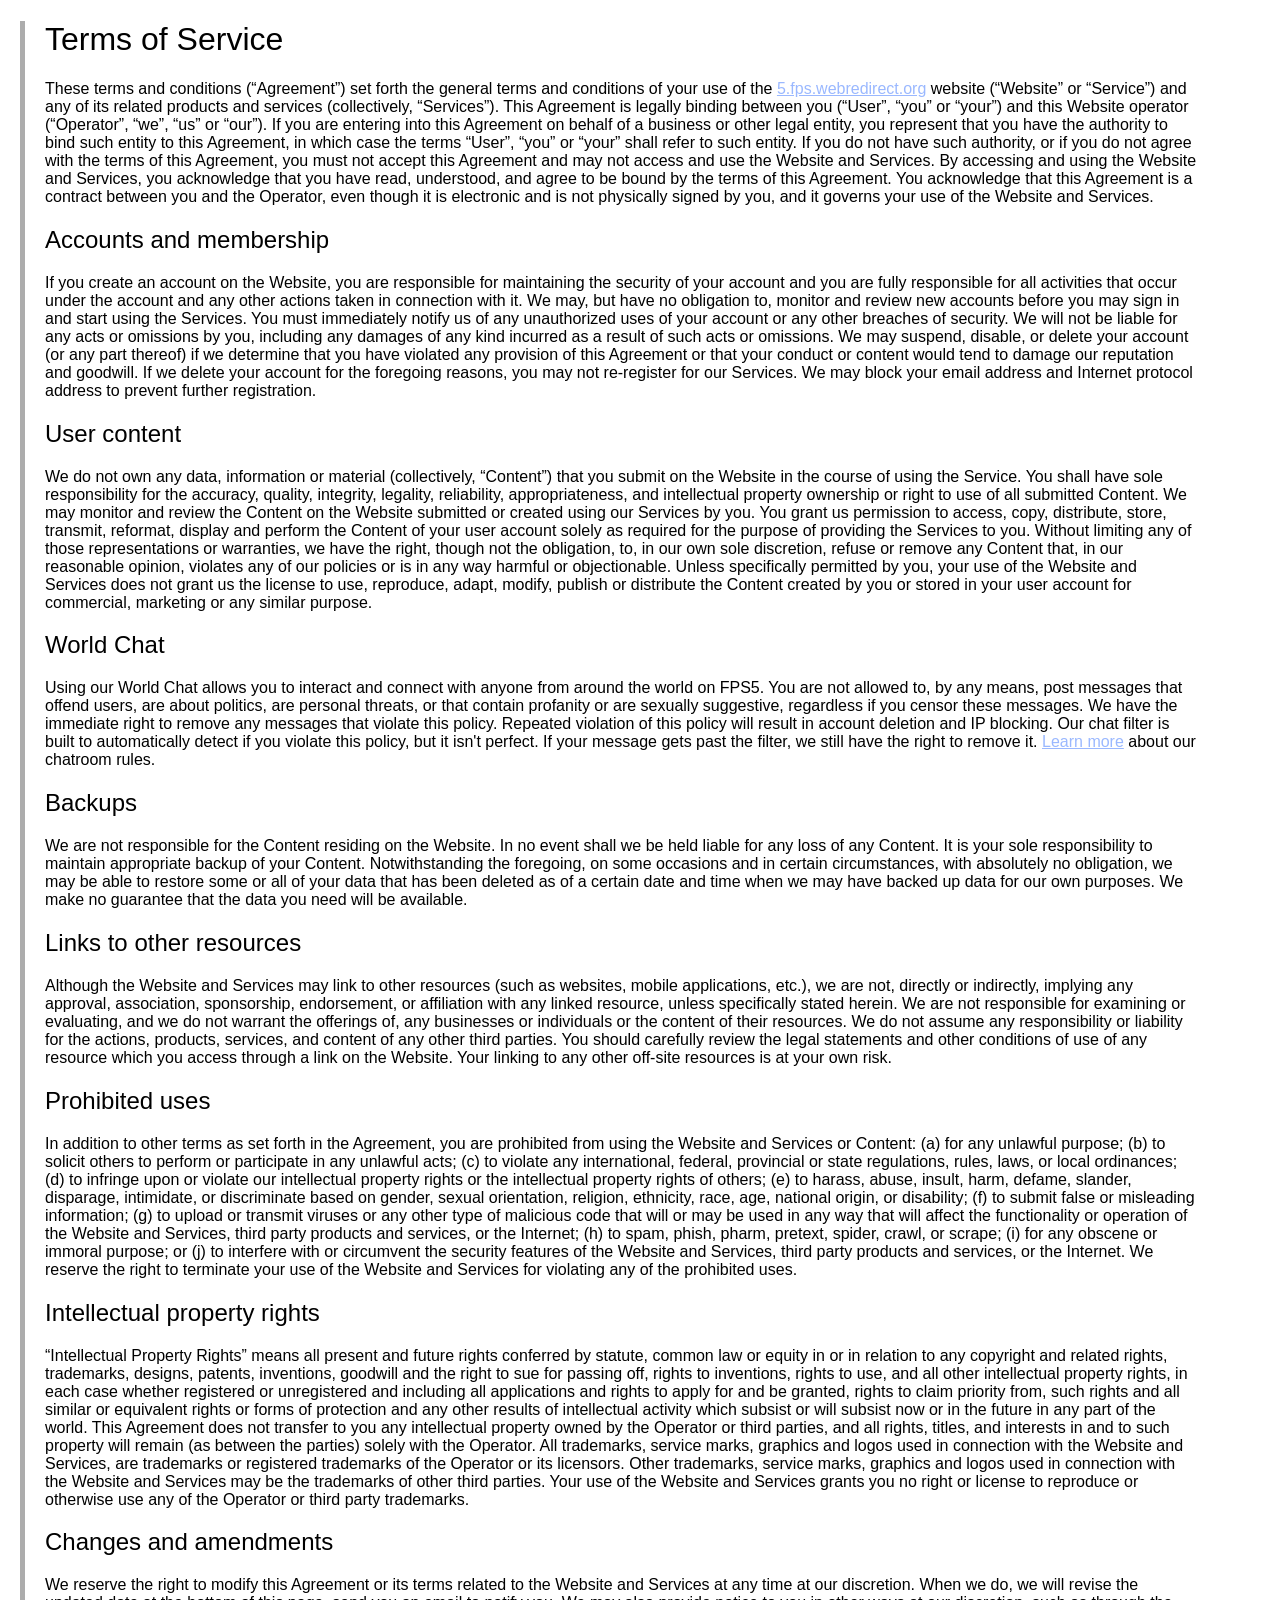
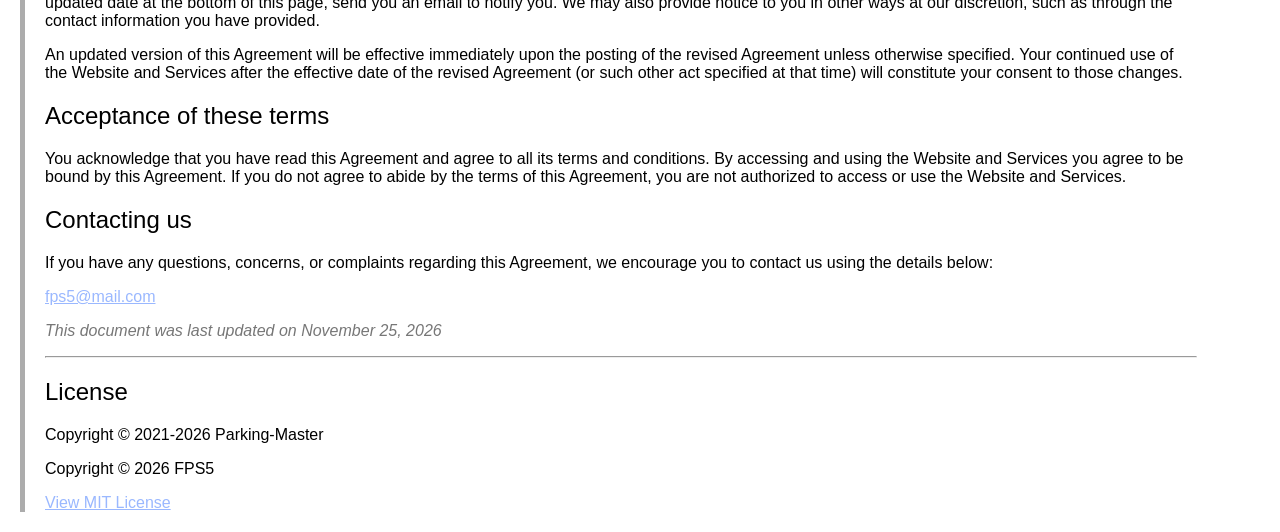
<file: terms-of-service.html>
<!DOCTYPE html>
<html lang="en">
  <head>
    <meta charset="UTF-8">
    <meta name="viewport" content="width=device-width, initial-scale=1.0">
    <title>Terms of Service | FPS5</title>
    <style>
      html, body {
        font-family: Arial, Helvetica, sans-serif;
        margin: 0;
      }
      .wrapper {
        padding-left: 20px;
        margin: 20px;
        border-left: 5px solid #acacac;
        max-width: 90%;
      }
      h1, h2 {
        font-weight: 100;
      }
      a {
        color: #9ab8ff !important;
      }
    </style>
  </head>
  <body>
    <div class="wrapper">
      <h1>Terms of Service</h1>
      <p>These terms and conditions (“Agreement”) set forth the general terms and conditions of your use of the <a href="https://5.fps.webredirect.org">5.fps.webredirect.org</a> website (“Website” or “Service”) and any of its related products and services (collectively, “Services”). This Agreement is legally binding between you (“User”, “you” or “your”) and this Website operator (“Operator”, “we”, “us” or “our”). If you are entering into this Agreement on behalf of a business or other legal entity, you represent that you have the authority to bind such entity to this Agreement, in which case the terms “User”, “you” or “your” shall refer to such entity. If you do not have such authority, or if you do not agree with the terms of this Agreement, you must not accept this Agreement and may not access and use the Website and Services. By accessing and using the Website and Services, you acknowledge that you have read, understood, and agree to be bound by the terms of this Agreement. You acknowledge that this Agreement is a contract between you and the Operator, even though it is electronic and is not physically signed by you, and it governs your use of the Website and Services.</p>
      <h2>Accounts and membership</h2>
      <p>If you create an account on the Website, you are responsible for maintaining the security of your account and you are fully responsible for all activities that occur under the account and any other actions taken in connection with it. We may, but have no obligation to, monitor and review new accounts before you may sign in and start using the Services. You must immediately notify us of any unauthorized uses of your account or any other breaches of security. We will not be liable for any acts or omissions by you, including any damages of any kind incurred as a result of such acts or omissions. We may suspend, disable, or delete your account (or any part thereof) if we determine that you have violated any provision of this Agreement or that your conduct or content would tend to damage our reputation and goodwill. If we delete your account for the foregoing reasons, you may not re-register for our Services. We may block your email address and Internet protocol address to prevent further registration.</p>
      <h2>User content</h2>
      <p>We do not own any data, information or material (collectively, “Content”) that you submit on the Website in the course of using the Service. You shall have sole responsibility for the accuracy, quality, integrity, legality, reliability, appropriateness, and intellectual property ownership or right to use of all submitted Content. We may monitor and review the Content on the Website submitted or created using our Services by you. You grant us permission to access, copy, distribute, store, transmit, reformat, display and perform the Content of your user account solely as required for the purpose of providing the Services to you. Without limiting any of those representations or warranties, we have the right, though not the obligation, to, in our own sole discretion, refuse or remove any Content that, in our reasonable opinion, violates any of our policies or is in any way harmful or objectionable. Unless specifically permitted by you, your use of the Website and Services does not grant us the license to use, reproduce, adapt, modify, publish or distribute the Content created by you or stored in your user account for commercial, marketing or any similar purpose.</p>
      <h2 id="world-chat">World Chat</h3>
      <p>Using our World Chat allows you to interact and connect with anyone from around the world on FPS5. You are not allowed to, by any means, post messages that offend users, are about politics, are personal threats, or that contain profanity or are sexually suggestive, regardless if you censor these messages. We have the immediate right to remove any messages that violate this policy. Repeated violation of this policy will result in account deletion and IP blocking. Our chat filter is built to automatically detect if you violate this policy, but it isn't perfect. If your message gets past the filter, we still have the right to remove it. <a href="/chat-rules.html">Learn more</a> about our chatroom rules.</p>
      <h2>Backups</h2>
      <p>We are not responsible for the Content residing on the Website. In no event shall we be held liable for any loss of any Content. It is your sole responsibility to maintain appropriate backup of your Content. Notwithstanding the foregoing, on some occasions and in certain circumstances, with absolutely no obligation, we may be able to restore some or all of your data that has been deleted as of a certain date and time when we may have backed up data for our own purposes. We make no guarantee that the data you need will be available.</p>
      <h2>Links to other resources</h2>
      <p>Although the Website and Services may link to other resources (such as websites, mobile applications, etc.), we are not, directly or indirectly, implying any approval, association, sponsorship, endorsement, or affiliation with any linked resource, unless specifically stated herein. We are not responsible for examining or evaluating, and we do not warrant the offerings of, any businesses or individuals or the content of their resources. We do not assume any responsibility or liability for the actions, products, services, and content of any other third parties. You should carefully review the legal statements and other conditions of use of any resource which you access through a link on the Website. Your linking to any other off-site resources is at your own risk.</p>
      <h2>Prohibited uses</h2>
      <p>In addition to other terms as set forth in the Agreement, you are prohibited from using the Website and Services or Content: (a) for any unlawful purpose; (b) to solicit others to perform or participate in any unlawful acts; (c) to violate any international, federal, provincial or state regulations, rules, laws, or local ordinances; (d) to infringe upon or violate our intellectual property rights or the intellectual property rights of others; (e) to harass, abuse, insult, harm, defame, slander, disparage, intimidate, or discriminate based on gender, sexual orientation, religion, ethnicity, race, age, national origin, or disability; (f) to submit false or misleading information; (g) to upload or transmit viruses or any other type of malicious code that will or may be used in any way that will affect the functionality or operation of the Website and Services, third party products and services, or the Internet; (h) to spam, phish, pharm, pretext, spider, crawl, or scrape; (i) for any obscene or immoral purpose; or (j) to interfere with or circumvent the security features of the Website and Services, third party products and services, or the Internet. We reserve the right to terminate your use of the Website and Services for violating any of the prohibited uses.</p>
      <h2>Intellectual property rights</h2>
      <p>“Intellectual Property Rights” means all present and future rights conferred by statute, common law or equity in or in relation to any copyright and related rights, trademarks, designs, patents, inventions, goodwill and the right to sue for passing off, rights to inventions, rights to use, and all other intellectual property rights, in each case whether registered or unregistered and including all applications and rights to apply for and be granted, rights to claim priority from, such rights and all similar or equivalent rights or forms of protection and any other results of intellectual activity which subsist or will subsist now or in the future in any part of the world. This Agreement does not transfer to you any intellectual property owned by the Operator or third parties, and all rights, titles, and interests in and to such property will remain (as between the parties) solely with the Operator. All trademarks, service marks, graphics and logos used in connection with the Website and Services, are trademarks or registered trademarks of the Operator or its licensors. Other trademarks, service marks, graphics and logos used in connection with the Website and Services may be the trademarks of other third parties. Your use of the Website and Services grants you no right or license to reproduce or otherwise use any of the Operator or third party trademarks.</p>
      <h2>Changes and amendments</h2>
      <p>We reserve the right to modify this Agreement or its terms related to the Website and Services at any time at our discretion. When we do, we will revise the updated date at the bottom of this page, send you an email to notify you. We may also provide notice to you in other ways at our discretion, such as through the contact information you have provided.</p>
      <p>An updated version of this Agreement will be effective immediately upon the posting of the revised Agreement unless otherwise specified. Your continued use of the Website and Services after the effective date of the revised Agreement (or such other act specified at that time) will constitute your consent to those changes.</p>
      <h2>Acceptance of these terms</h2>
      <p>You acknowledge that you have read this Agreement and agree to all its terms and conditions. By accessing and using the Website and Services you agree to be bound by this Agreement. If you do not agree to abide by the terms of this Agreement, you are not authorized to access or use the Website and Services.</p>
      <h2>Contacting us</h2>
      <p>If you have any questions, concerns, or complaints regarding this Agreement, we encourage you to contact us using the details below:</p>
      <a href="mailto:fps5@mail.com">fps5@mail.com</a>
      <p style="color:#777;font-style:italic">This document was last updated on November 25, 2026</p>
      <hr>
      <h2>License</h2>
      <p>Copyright © 2021-2026 Parking-Master</p>
      <p>Copyright © 2026 FPS5</p>
      <a href="https://github.com/Parking-Master/FPS5/blob/main/LICENSE">View MIT License</a>
    </div>
  </body>
</html>
</file>
<file: css/responsive.css>
@media only screen and (max-width:1100px) {
        .loadout-wrapper {
          left: 30px;
        }
      }
      @media only screen and (max-width:1000px) {
        .loadout-wrapper {
          transform: scale(.8);
        }
      }
      @media only screen and (max-height:700px) {
        .buttons-wrapper {
          width: 350px;
          margin-left: -175px;
          display: flex;
          flex-wrap: wrap;
        }
        .buttons-wrapper button.button {
          flex-basis: calc(50% - 10px);
          flex-grow: 0;
          flex-shrink: 0;
          margin: 5px;
          font-size: 15px;
        }
        .buttons-wrapper button.button#help-button {
          display: none;
        }
      }
      @media only screen and (max-height:520px) {
        .copyright {
          display: inline-block;
          width: auto;
          right: 10px;
          font-size: 12px;
        }
        .copyright > #copyright-text {
          display: none;
        }
        .buttons-wrapper {
          bottom: 10px;
        }
      }
      @media only screen and (max-height:480px) {
        .header {
          margin-top: 20px;
          width: 350px;
          margin-left: -175px;
        }
      }
      @media only screen and (max-height:460px) {
        img.sniper {
          width: 290px;
          left: 50%;
          margin-left: -145px;
          margin-top: 15px;
        }
        .loadout-wrapper {
          transform: scale(.6) !important;
          bottom: 30px;
        }
      }
      @media only screen and (max-width:850px) {
        .loadout-wrapper {
          transform: scale(.5) !important;
          bottom: 50px;
        }
      }
      @media only screen and (max-height:460px) {
        img.sniper {
          width: 290px;
          left: 50%;
          margin-left: -145px;
          margin-top: 15px;
        }
        .loadout-wrapper {
          transform: scale(.6) !important;
          bottom: 30px;
        }
      }
      @media only screen and (max-height:460px) and (max-width:750px) {
        .buttons-wrapper {
          width: 300px;
          margin-left: -150px;
          display: flex;
          flex-wrap: wrap;
        }
        .buttons-wrapper button.button {
          flex-basis: calc(50% - 8px);
          margin: 4px;
          font-size: 14px;
        }
        .buttons-wrapper button.button#help-button {
          display: none;
        }
      }
      @media only screen and (max-width:700px) {
        .loadout-wrapper {
          display: none;
        }
      }
      @media only screen and (max-height:380px) {
        .subheader {
          font-size: 24px;
        }
        img.sniper {
          width: 250px;
          margin-left: -125px;
        }
        .loadout-wrapper {
          display: none;
        }
      }
      @media only screen and (max-width:700px) and (max-height:520px) {
        .copyright {
          left: 10px;
          right: auto;
        }
      }
      @media only screen and (max-width:600px) {
        .login-buttons {
          padding: 10px;
        }
      }
      @media only screen and (max-width:450px) {
        .login-buttons {
          padding: 10px;
        }
        .login-buttons .button {
          transform: scale(.8);
        }
        .header {
          margin-top: 100px;
        }
        .sniper {
          width: 280px;
          margin-left: -140px;
        }
        .wrapper {
          background-size: 100%;
        }
      }
      @media only screen and (max-width:800px) {
        .header {
          width: 300px;
          margin-left: -150px;
        }
        .subheader {
          font-size: 20px;
        }
      }
</file>
